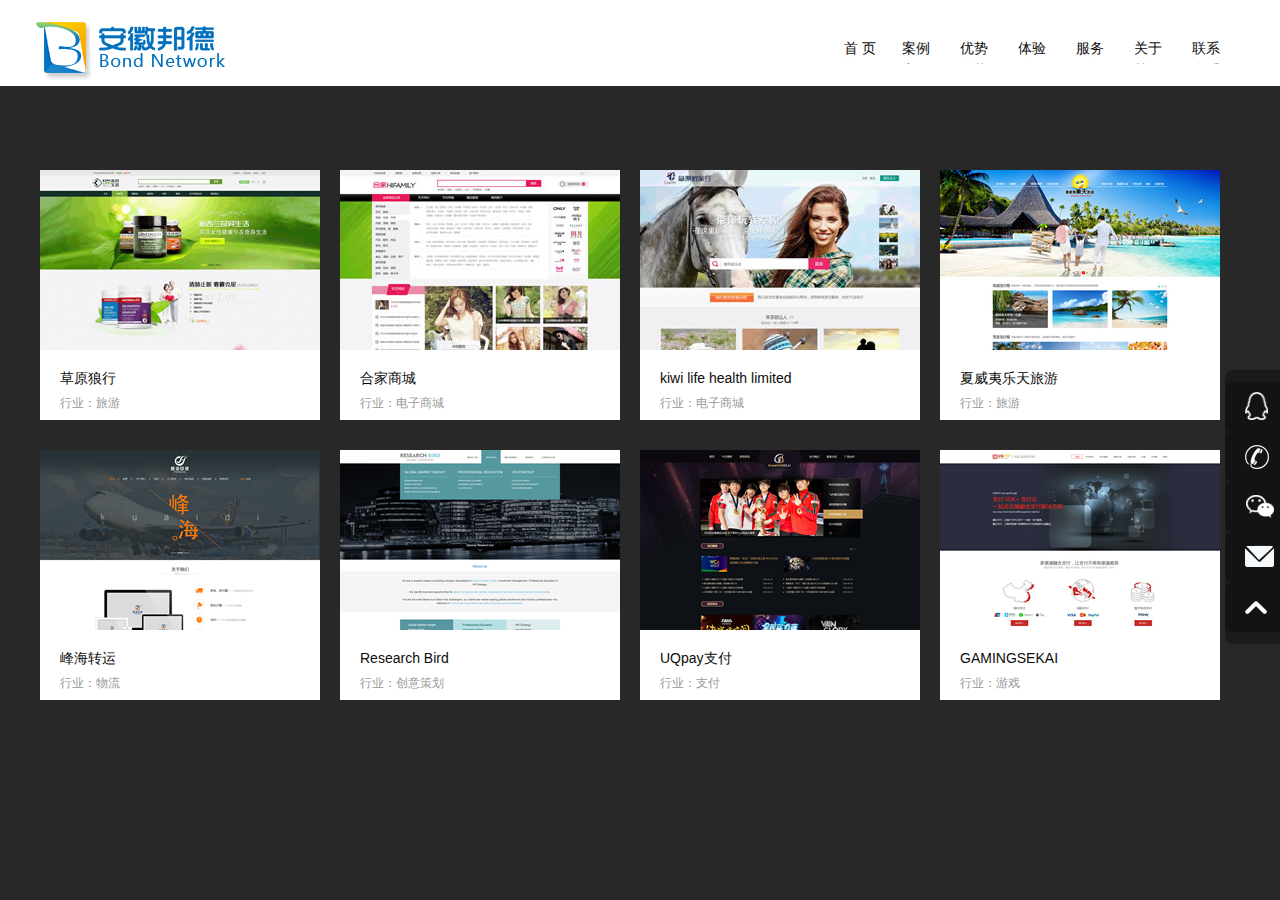
<file: case-page.html>
<!DOCTYPE html>
<html>

	<head>
		<meta charset="UTF-8">
		<title>案例页面</title>
		<link rel="stylesheet" type="text/css" href="css/case.css" />
		<link rel="stylesheet" type="text/css" href="css/reset.css" />
	</head>

	<body>
		<!--头部菜单-->
		<div class="case_header">
			<div class="case_container">
				<div class="case_logo fl">
					<a href="index.html"><img src="imgs/logo.png" /></a>
				</div>
				<div class="case_header_box fr">
					<div class="case_header_box1">
						<div class="case_header_w1">
							联系
						</div>
						<div class="case_header_w2">
							<a href="contact-page.html">联系</a>
						</div>
					</div>
				</div>
				<div class="case_header_box fr">
					<div class="case_header_box1">
						<div class="case_header_w1">
							关于
						</div>
						<div class="case_header_w2">
							<a href="relative-page.html">关于</a>
						</div>
					</div>
				</div>

				<div class="case_header_box fr">
					<div class="case_header_box1">
						<div class="case_header_w1">
							服务
						</div>
						<div class="case_header_w2">
							<a href="service-page.html">服务</a>
						</div>
					</div>
				</div>

				<div class="case_header_box fr">
					<div class="case_header_box1">
						<div class="case_header_w1">
							体验
						</div>
						<div class="case_header_w2">
							<a href="experience-page.html">体验</a>
						</div>
					</div>
				</div>

				<div class="case_header_box fr">
					<div class="case_header_box1">
						<div class="case_header_w1">
							优势
						</div>
						<div class="case_header_w2">
							<a href="superiority-page.html">优势</a>
						</div>
					</div>
				</div>

				<div class="case_header_box fr">
					<div class="case_header_box1">
						<div class="case_header_w1">
							案例
						</div>
						<div class="case_header_w2">
							<a href="case-page.html">案例</a>
						</div>
					</div>
				</div>

				<div class="case_header_box fr">
					<div class="case_header_box1">
						<div class="case_header_w1">
							首 页
						</div>
						<div class="case_header_w2">
							<a href="index.html">首 页</a>
						</div>
					</div>
				</div>

				<div class="clear">

				</div>
			</div>
		</div>
		
		<!--中间图片-->
		<div class="case_body">
			<div class="case_container">
				<div class="case_big_box">
					<div class="case_big_box1">
						<div class="case_one fl">
							<div class="case_one_img">
								<img src="case_img/case_pc1.jpg" />
							</div>
							<div class="case_one_logo">
								<img src="case_img/case_one_logo1.gif" />
							</div>
							<div class="case_one_wd">

							</div>
							<div class="case_one_word1">
								<a href="#">草原狼行</a>
							</div>
							<div class="case_one_word2">
								行业：旅游
							</div>
						</div>
						<div class="case_one fl">
							<div class="case_one_img">
								<img src="case_img/case_pc2.jpg" />
							</div>
							<div class="case_one_logo">
								<img src="case_img/case_one_logo2.gif" />
							</div>
							<div class="case_one_wd">

							</div>
							<div class="case_one_word1">
								<a href="#">合家商城</a>
							</div>
							<div class="case_one_word2">
								行业：电子商城
							</div>
						</div>
						<div class="case_one fl">
							<div class="case_one_img">
								<img src="case_img/case_pc3.jpg" />
							</div>
							<div class="case_one_logo">
								<img src="case_img/case_one_logo3.gif" />
							</div>
							<div class="case_one_wd">

							</div>
							<div class="case_one_word1">
								<a href="#">kiwi life health limited </a>
							</div>
							<div class="case_one_word2">
								行业：电子商城
							</div>
						</div>
						<div class="case_one fl">
							<div class="case_one_img">
								<img src="case_img/case_pc4.jpg" />
							</div>
							<div class="case_one_logo">
								<img src="case_img/case_one_logo4.gif" />
							</div>
							<div class="case_one_wd">

							</div>
							<div class="case_one_word1">
								<a href="#">夏威夷乐天旅游 </a>
							</div>
							<div class="case_one_word2">
								行业：旅游
							</div>
						</div>
						<div class="clear">

						</div>
					</div>
					<div class="case_big_box1">
						<div class="case_one fl">
							<div class="case_one_img">
								<img src="case_img/case_pc5.jpg" />
							</div>
							<div class="case_one_logo">
								<img src="case_img/case_one_logo5.gif" />
							</div>
							<div class="case_one_wd">

							</div>
							<div class="case_one_word1">
								<a href="#">峰海转运</a>
							</div>
							<div class="case_one_word2">
								行业：物流
							</div>
						</div>
						<div class="case_one fl">
							<div class="case_one_img">
								<img src="case_img/case_pc6.jpg" />
							</div>
							<div class="case_one_logo">
								<img src="case_img/case_one_logo6.gif" />
							</div>
							<div class="case_one_wd">

							</div>
							<div class="case_one_word1">
								<a href="#">Research Bird </a>
							</div>
							<div class="case_one_word2">
								行业：创意策划
							</div>
						</div>
						<div class="case_one fl">
							<div class="case_one_img">
								<img src="case_img/case_pc7.jpg" />
							</div>
							<div class="case_one_logo">
								<img src="case_img/case_one_logo7.gif" />
							</div>
							<div class="case_one_wd">

							</div>
							<div class="case_one_word1">
								<a href="#">UQpay支付 </a>
							</div>
							<div class="case_one_word2">
								行业：支付
							</div>
						</div>
						<div class="case_one fl">
							<div class="case_one_img">
								<img src="case_img/case_pc8.jpg" />
							</div>
							<div class="case_one_logo">
								<img src="case_img/case_one_logo8.gif" />
							</div>
							<div class="case_one_wd">

							</div>
							<div class="case_one_word1">
								<a href="#">GAMINGSEKAI </a>
							</div>
							<div class="case_one_word2">
								行业：游戏
							</div>
						</div>
						<div class="clear">

						</div>
					</div>

				</div>
			</div>
		</div>
		<!--右侧固定定位-->
		<div class="case_fixed">
			<ul>
				<li><a href="#"><img src="case_img/img58.png" /></a></li>
				<li><a href="#"><img src="case_img/img59.png" /></a></li>
				<li><a href="#"><img src="case_img/img611.png" /></a></li>
				<li><a href="#"><img src="case_img/email.png" /></a></li>
				<li><a href="#"><img src="case_img/img60.png" /></a></li>
			</ul>
		</div>

	</body>
	<script src="js/jquery-3.2.1.min.js" type="text/javascript" charset="utf-8"></script>
	<script type="text/javascript">
		$(document).ready(function() {
			$.each($(".case_header_box1"), function() {
				$(this).hover(function() {
					$(this).find(".case_header_w1").stop(true).animate({
						top: -22
					});
					$(this).find(".case_header_w2").stop(true).animate({
						top: 0
					});
				}, function() {
					$(this).find(".case_header_w1").stop(true).animate({
						top: 0
					});
					$(this).find(".case_header_w2").stop(true).animate({
						top: 22
					});
				});
			});

		})
	</script>
	<script type="text/javascript">
		$(document).ready(function() {
			$.each($(".case_one"), function() {
				$(this).hover(function() {
					$(this).find(".case_one_logo").stop(true).animate({
						top: 0
					}, 300);
					$(this).find(".case_one_wd").stop(true).animate({
						bottom: 0
					}, 300);

				}, function() {
					$(this).find(".case_one_logo").stop(true).animate({
						top: -180
					}, 300);
					$(this).find(".case_one_wd").stop(true).animate({
						bottom: -170
					}, 300);

				})

			});

		})
	</script>
	<!--右侧固定定位事件-->
	<script type="text/javascript">
		$(document).ready(function() {
			$.each($(".case_fixed li"), function() {
				$(this).hover(function() {
					$(this).stop(true).animate({
					marginLeft:-110
					}, 400);

				}, function() {
					$(this).stop(true).animate({
					marginLeft: 0
					}, 400);
				})
			});

		})
	</script>

</html>
</file>
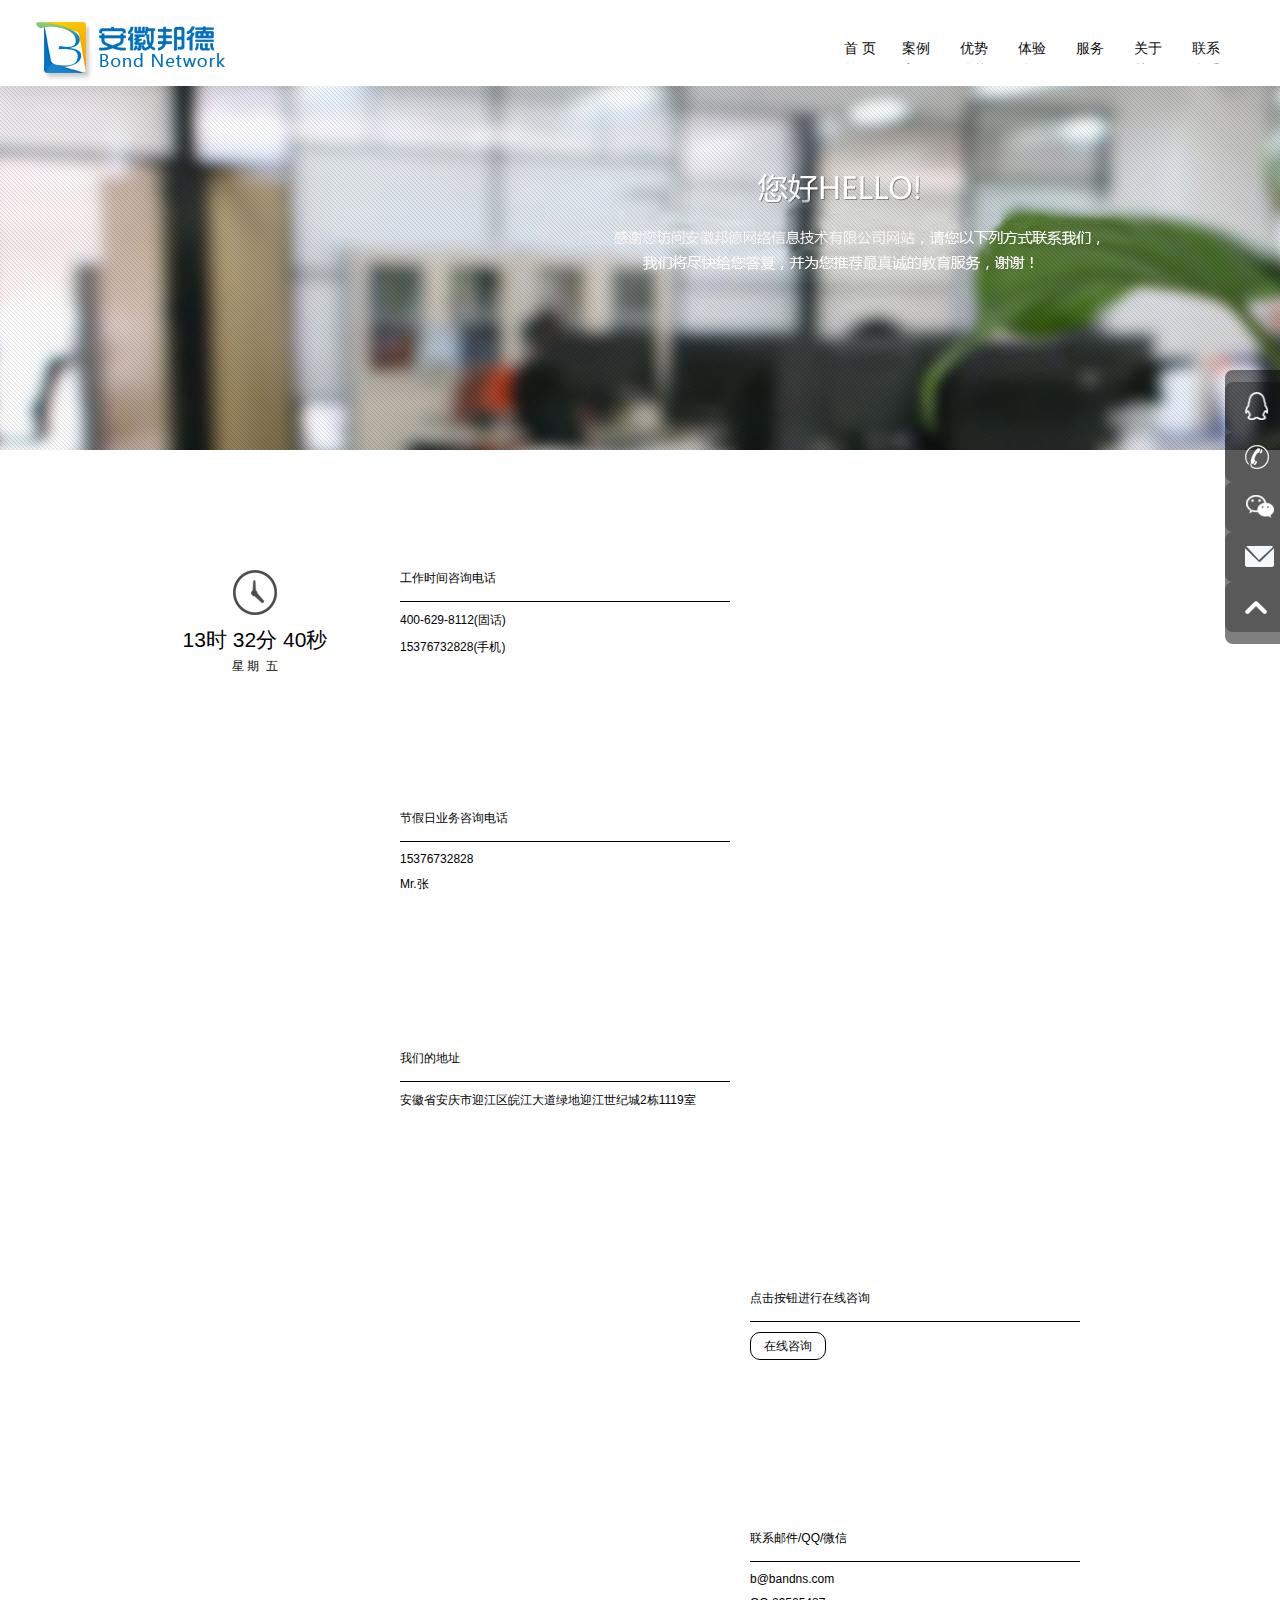
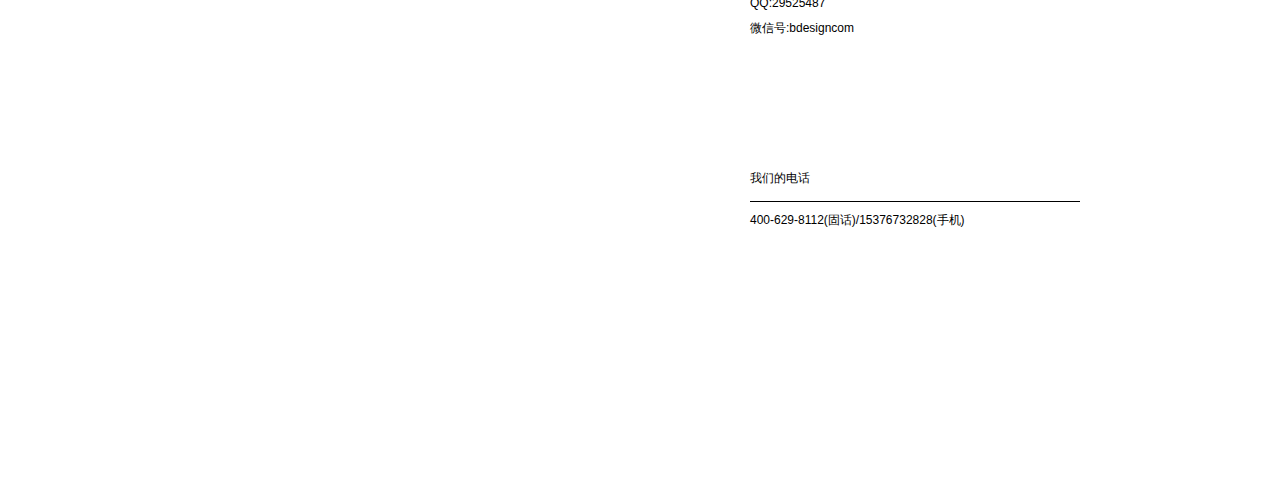
<file: contact-page.html>
<!DOCTYPE html>
<html>

	<head>
		<meta charset="UTF-8">
		<title>联系页面</title>
		<link rel="stylesheet" type="text/css" href="css/reset.css" />
		<link rel="stylesheet" type="text/css" href="css/contact.css" />
	</head>

	<body>
		<!--背景图-->
		<div class="contact_img">
			<img src="img/banner.jpg" />
		</div>
		<div class="case_container contact">
			<div class="contact_box">
				<div class="clearfix">
					<div class="contact_left fl">
						<div class="div_img">
							<img src="img/time.png" />
						</div>
						<div class="time">
							<span class="wrap">
						    <h2>
							    <span></span>
							<span></span>
							<span></span>
							</h2>
							<h4><span></span></h4>
							</span>
						</div>
					</div>
					<div class="contact_middle fl">
						<ul>
							<li class="middle">工作时间咨询电话</br>&nbsp;</li>
							<li class="middle_top">400-629-8112(固话)</li>
							<li class="middle_top">15376732828(手机)</li>

						</ul>
						<ul class="middle_two">
							<li class="middle">节假日业务咨询电话</br>&nbsp;</li>
							<li class="middle_top">15376732828</li>
							<li class="middle_top">Mr.张</li>

						</ul>
						<ul class="middle_two">
							<li class="middle">我们的地址</br>&nbsp;</li>
							<li class="middle_top">安徽省安庆市迎江区皖江大道绿地迎江世纪城2栋1119室</li>
						</ul>
					</div>
					<div class="contact_right fr">
						<ul>
							<li class="middle">点击按钮进行在线咨询</br>&nbsp;</li>
							<a href="#">
								<li class="contact_right_li">在线咨询</li>
							</a>
						</ul>
						<ul class="middle_two">
							<li class="middle">联系邮件/QQ/微信</br>&nbsp;</li>
							<li class="middle_top">b@bandns.com</li>
							<li class="middle_top">QQ:29525487</li>
							<li class="middle_top">微信号:bdesigncom</li>
						</ul>
						<ul class="middle_two">
							<li class="middle">我们的电话</br>&nbsp;</li>
							<li class="middle_top">400-629-8112(固话)/15376732828(手机)</li>

						</ul>
					</div>
				</div>
			</div>
		</div>

		<!--头部菜单-->
		<div class="case_header">
			<div class="case_container">
				<div class="case_logo fl">
					<a href="index.html"><img src="imgs/logo.png" /></a>
				</div>
				<div class="case_header_box fr">
					<div class="case_header_box1">
						<div class="case_header_w1">
							联系
						</div>
						<div class="case_header_w2">
							<a href="contact-page.html">联系</a>
						</div>
					</div>
				</div>
				<div class="case_header_box fr">
					<div class="case_header_box1">
						<div class="case_header_w1">
							关于
						</div>
						<div class="case_header_w2">
							<a href="relative-page.html">关于</a>
						</div>
					</div>
				</div>

				<div class="case_header_box fr">
					<div class="case_header_box1">
						<div class="case_header_w1">
							服务
						</div>
						<div class="case_header_w2">
							<a href="service-page.html">服务</a>
						</div>
					</div>
				</div>

				<div class="case_header_box fr">
					<div class="case_header_box1">
						<div class="case_header_w1">
							体验
						</div>
						<div class="case_header_w2">
							<a href="experience-page.html">体验</a>
						</div>
					</div>
				</div>

				<div class="case_header_box fr">
					<div class="case_header_box1">
						<div class="case_header_w1">
							优势
						</div>
						<div class="case_header_w2">
							<a href="superiority-page.html">优势</a>
						</div>
					</div>
				</div>

				<div class="case_header_box fr">
					<div class="case_header_box1">
						<div class="case_header_w1">
							案例
						</div>
						<div class="case_header_w2">
							<a href="case-page.html">案例</a>
						</div>
					</div>
				</div>

				<div class="case_header_box fr">
					<div class="case_header_box1">
						<div class="case_header_w1">
							首 页
						</div>
						<div class="case_header_w2">
							<a href="index.html">首 页</a>
						</div>
					</div>
				</div>

				<div class="clear">

				</div>
			</div>
		</div>
		<!--右侧固定定位-->
		<div class="case_fixed">
			<ul>
				<li>
					<a href="#"><img src="case_img/img58.png" /></a>
				</li>
				<li>
					<a href="#"><img src="case_img/img59.png" /></a>
				</li>
				<li>
					<a href="#"><img src="case_img/img611.png" /></a>
				</li>
				<li>
					<a href="#"><img src="case_img/email.png" /></a>
				</li>
				<li>
					<a href="#"><img src="case_img/img60.png" /></a>
				</li>
			</ul>
		</div>

	</body>

	<script src="js/jquery-3.2.1.min.js" type="text/javascript" charset="utf-8"></script>
	<script type="text/javascript">
		$(document).ready(function() {
			$.each($(".case_header_box1"), function() {
				$(this).hover(function() {
					$(this).find(".case_header_w1").stop(true).animate({
						top: -22
					});
					$(this).find(".case_header_w2").stop(true).animate({
						top: 0
					});
				}, function() {
					$(this).find(".case_header_w1").stop(true).animate({
						top: 0
					});
					$(this).find(".case_header_w2").stop(true).animate({
						top: 22
					});
				});
			});

		})
	</script>
	<!--右侧固定定位事件-->
	<script type="text/javascript">
		$(document).ready(function() {
			$.each($(".case_fixed li"), function() {
				$(this).hover(function() {
					$(this).stop(true).animate({
						marginLeft: -110
					}, 400);

				}, function() {
					$(this).stop(true).animate({
						marginLeft: 0
					}, 400);
				})
			});

		})
	</script>
	<!--时间-->
	<script type="text/javascript">
		var oHour = document.querySelectorAll(".contact_left h2 span")[0];
		var oMinute = document.querySelectorAll(".contact_left h2 span")[1];
		var oSecond = document.querySelectorAll(".contact_left h2 span")[2];
		var oDay = document.querySelectorAll(".contact_left .time span h4 span")[0];

		function time() {
			var now = new Date(); //毫秒
			var hour = now.getHours();
			var minute = now.getMinutes();
			var second = now.getSeconds();
			var day = now.getDay();
			var N = ["日", "一", "二", "三", "四", "五", "六"];
			oHour.innerHTML = hour + "时";
			oMinute.innerHTML = minute + "分";
			oSecond.innerHTML = second + "秒";

			function convertToChinese(num) {
				var str = num.toString();
				var len = num.toString().length;
				var C_Num = [];
				for(var i = 0; i < len; i++) {
					C_Num.push(N[str.charAt(i)]);
				}
				return C_Num.join('');
			}
			var chinese = convertToChinese(day);
			oDay.innerHTML = "星 期" + " &nbsp;" + chinese;
		}
		setInterval(time, 0);
	</script>
	
</html>
</file>
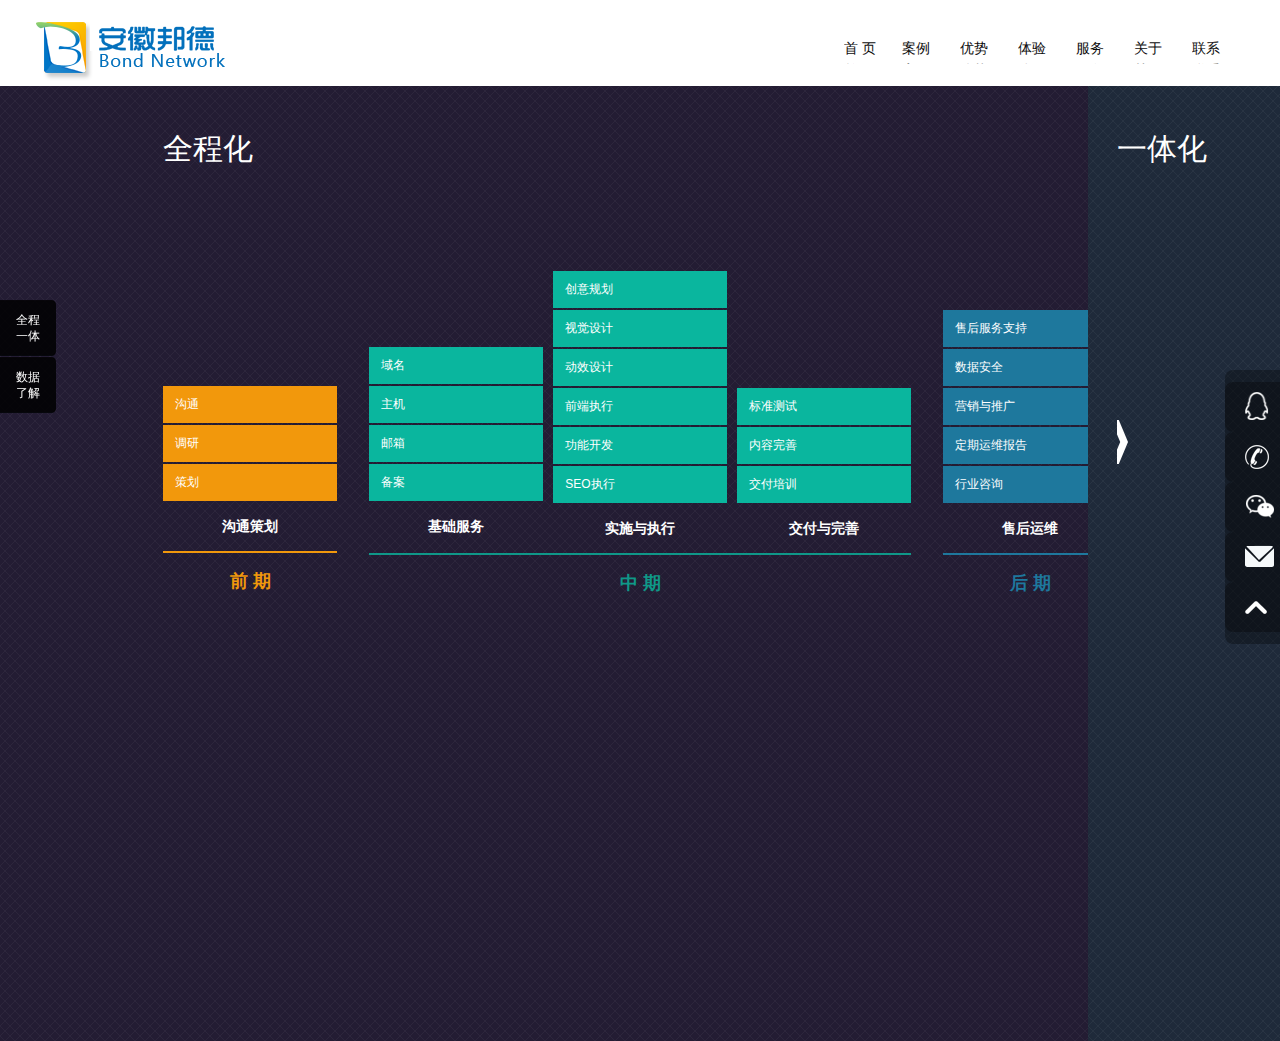
<file: experience-page.html>
<!DOCTYPE html>
<html>

	<head>
		<meta charset="UTF-8">
		<title>体验页面</title>
		<link rel="stylesheet" type="text/css" href="css/experience.css" />
		<link rel="stylesheet" type="text/css" href="css/reset.css" />

	</head>

	<body>
		<!--头部菜单-->
		<div class="case_header">
			<div class="case_container">
				<div class="case_logo fl">
					<a href="index.html"><img src="imgs/logo.png" /></a>
				</div>
				<div class="case_header_box fr">
					<div class="case_header_box1">
						<div class="case_header_w1">
							联系
						</div>
						<div class="case_header_w2">
							<a href="contact-page.html">联系</a>
						</div>
					</div>
				</div>
				<div class="case_header_box fr">
					<div class="case_header_box1">
						<div class="case_header_w1">
							关于
						</div>
						<div class="case_header_w2">
							<a href="relative-page.html">关于</a>
						</div>
					</div>
				</div>

				<div class="case_header_box fr">
					<div class="case_header_box1">
						<div class="case_header_w1">
							服务
						</div>
						<div class="case_header_w2">
							<a href="service-page.html">服务</a>
						</div>
					</div>
				</div>

				<div class="case_header_box fr">
					<div class="case_header_box1">
						<div class="case_header_w1">
							体验
						</div>
						<div class="case_header_w2">
							<a href="experience-page.html">体验</a>
						</div>
					</div>
				</div>

				<div class="case_header_box fr">
					<div class="case_header_box1">
						<div class="case_header_w1">
							优势
						</div>
						<div class="case_header_w2">
							<a href="superiority-page.html">优势</a>
						</div>
					</div>
				</div>

				<div class="case_header_box fr">
					<div class="case_header_box1">
						<div class="case_header_w1">
							案例
						</div>
						<div class="case_header_w2">
							<a href="case-page.html">案例</a>
						</div>
					</div>
				</div>

				<div class="case_header_box fr">
					<div class="case_header_box1">
						<div class="case_header_w1">
							首 页
						</div>
						<div class="case_header_w2">
							<a href="index.html">首 页</a>
						</div>
					</div>
				</div>

				<div class="clear">

				</div>
			</div>
		</div>
		<!--右侧固定定位-->
		<div class="case_fixed">
			<ul>
				<li>
					<a href="#"><img src="case_img/img58.png" /></a>
				</li>
				<li>
					<a href="#"><img src="case_img/img59.png" /></a>
				</li>
				<li>
					<a href="#"><img src="case_img/img611.png" /></a>
				</li>
				<li>
					<a href="#"><img src="case_img/email.png" /></a>
				</li>
				<li>
					<a href="#"><img src="case_img/img60.png" /></a>
				</li>
			</ul>
		</div>
		<!--全程化-->
		<div class="experience_quancheng fl">
			<div class="huadong">
				<img src="experience_img/huadong.png" />
			</div>
			<div class="hua">
				<h2>全程化</h2>
				<div class="jiantou_left">
					<a href=""><img src="experience_img/left.png" /></a>
				</div>
				<div class="flip">
					<!--前期开始-->
					<div class="before fl">
						<div class="image_container">
							<a href="#">
								<div class="pic1 trans2">
									沟通
								</div>
								<div class="pic2">
									<img src="experience_img/q1.jpg" />
								</div>
							</a>
						</div>
						<div class="image_container">
							<a href="#">
								<div class="pic1 trans2">
									调研
								</div>
								<div class="pic2">
									<img src="experience_img/q1.jpg" />
								</div>
							</a>
						</div>
						<div class="image_container">
							<a href="#">
								<div class="pic1 trans2">
									策划
								</div>
								<div class="pic2">
									<img src="experience_img/q1.jpg" />
								</div>
							</a>
						</div>
						<div class="word">
							沟通策划
						</div>
						<div class="name">
							前 期
						</div>
					</div>
					<!--中期开始-->
					<div class="Mid fl">
						<div class="mid1 fl">
							<div class="image_container">
								<a href="#">
									<div class="pic1 trans2">
										域名
									</div>
									<div class="pic2">
										<img src="experience_img/q2.jpg" />
									</div>
								</a>
							</div>
							<div class="image_container">
								<a href="#">
									<div class="pic1 trans2">
										主机
									</div>
									<div class="pic2">
										<img src="experience_img/q2.jpg" />
									</div>
								</a>
							</div>
							<div class="image_container">
								<a href="#">
									<div class="pic1 trans2">
										邮箱
									</div>
									<div class="pic2">
										<img src="experience_img/q2.jpg" />
									</div>
								</a>
							</div>
							<div class="image_container">
								<a href="#">
									<div class="pic1 trans2">
										备案
									</div>
									<div class="pic2">
										<img src="experience_img/q2.jpg" />
									</div>
								</a>
							</div>
							<div class="word">
								基础服务
							</div>
						</div>
						<div class="mid2 fl">
							<div class="image_container">
								<a href="#">
									<div class="pic1 trans2">
										创意规划
									</div>
									<div class="pic2">
										<img src="experience_img/q3.jpg" />
									</div>
								</a>
							</div>
							<div class="image_container">
								<a href="#">
									<div class="pic1 trans2">
										视觉设计
									</div>
									<div class="pic2">
										<img src="experience_img/q3.jpg" />
									</div>
								</a>
							</div>
							<div class="image_container">
								<a href="#">
									<div class="pic1 trans2">
										动效设计
									</div>
									<div class="pic2">
										<img src="experience_img/q3.jpg" />
									</div>
								</a>
							</div>
							<div class="image_container">
								<a href="#">
									<div class="pic1 trans2">
										前端执行
									</div>
									<div class="pic2">
										<img src="experience_img/q3.jpg" />
									</div>
								</a>
							</div>
							<div class="image_container">
								<a href="#">
									<div class="pic1 trans2">
										功能开发
									</div>
									<div class="pic2">
										<img src="experience_img/q3.jpg" />
									</div>
								</a>
							</div>
							<div class="image_container">
								<a href="#">
									<div class="pic1 trans2">
										SEO执行
									</div>
									<div class="pic2">
										<img src="experience_img/q3.jpg" />
									</div>
								</a>
							</div>
							<div class="word">
								实施与执行
							</div>
						</div>
						<div class="mid3 fl">
							<div class="image_container">
								<a href="#">
									<div class="pic1 trans2">
										标准测试
									</div>
									<div class="pic2">
										<img src="experience_img/q4.jpg" />
									</div>
								</a>
							</div>
							<div class="image_container">
								<a href="#">
									<div class="pic1 trans2">
										内容完善
									</div>
									<div class="pic2">
										<img src="experience_img/q4.jpg" />
									</div>
								</a>
							</div>
							<div class="image_container">
								<a href="#">
									<div class="pic1 trans2">
										交付培训
									</div>
									<div class="pic2">
										<img src="experience_img/q4.jpg" />
									</div>
								</a>
							</div>
							<div class="word">
								交付与完善
							</div>
						</div>
						<div class="clear">

						</div>
						<div class="name">
							中 期
						</div>
					</div>
					<!--后期开始-->
					<div class="after fl">
						<div class="image_container">
							<a href="#">
								<div class="pic1 trans2">
									售后服务支持
								</div>
								<div class="pic2">
									<img src="experience_img/q5.jpg" />
								</div>
							</a>
						</div>
						<div class="image_container">
							<a href="#">
								<div class="pic1 trans2">
									数据安全
								</div>
								<div class="pic2">
									<img src="experience_img/q5.jpg" />
								</div>
							</a>
						</div>
						<div class="image_container">
							<a href="#">
								<div class="pic1 trans2">
									营销与推广
								</div>
								<div class="pic2">
									<img src="experience_img/q5.jpg" />
								</div>
							</a>
						</div>
						<div class="image_container">
							<a href="#">
								<div class="pic1 trans2">
									定期运维报告
								</div>
								<div class="pic2">
									<img src="experience_img/q5.jpg" />
								</div>
							</a>
						</div>
						<div class="image_container">
							<a href="#">
								<div class="pic1 trans2">
									行业咨询
								</div>
								<div class="pic2">
									<img src="experience_img/q5.jpg" />
								</div>
							</a>
						</div>
						<div class="word">
							售后运维
						</div>
						<div class="name">
							后 期
						</div>
					</div>
					<div class="clear">

					</div>
				</div>
			</div>
		</div>
		<!--一体化-->
		<div class="experience_yiti fr">
			<div class="huadong">
				<img src="experience_img/huadong.png" />
			</div>
			<div class="hua">
				<h2>一体化</h2>
				<div class="jiantou_right">
					<a href="#"><img src="experience_img/right.png" /></a>
				</div>
				<div class="yitimain">
					<div class="pointer1">
						<a href="#"><img src="experience_img/yi1.png" /></a>
						<p>解决方案</p>
					</div>
					<div class="pointer2">
						<a href="#"><img src="experience_img/yi2.png" /></a>
						<p>开发实施</p>
					</div>
					<div class="pointer3">
						<a href="#"><img src="experience_img/yi3.png" /></a>
						<p>运营维护</p>
					</div>
					<div class="pointer4">
						<a href="#"><img src="experience_img/yi5.png" /></a>
						<p>营销推广</p>
					</div>
					<div class="pointer5">
						<a href="#"><img src="experience_img/yi6.png" /></a>
						<p>咨询服务</p>
					</div>
				</div>
			</div>
		</div>

		<div class="clear">

		</div>

		<!--左侧菜单-->
		<div class="left_case_list">
			<ul>
				<li>
					<a href="#">全程<br>一体</a>
					<div class="pull_down">
						<a href="#">全程化、一体化</a>
					</div>
				</li>
				<li>
					<a href="#">数据<br>了解</a>
					<div class="pull_down">
						<a href="#">需要了解的数据</a>
					</div>
				</li>
			</ul>
		</div>
	</body>
	<script src="js/jquery-3.2.1.min.js" type="text/javascript" charset="utf-8"></script>
	<!--顶部菜单-->
	<script type="text/javascript">
		$(document).ready(function() {
			$.each($(".case_header_box1"), function() {
				$(this).hover(function() {
					$(this).find(".case_header_w1").stop(true).animate({
						top: -22
					});
					$(this).find(".case_header_w2").stop(true).animate({
						top: 0
					});
				}, function() {
					$(this).find(".case_header_w1").stop(true).animate({
						top: 0
					});
					$(this).find(".case_header_w2").stop(true).animate({
						top: 22
					});
				});
			});

		})
	</script>
	<!--右侧固定定位事件-->
	<script type="text/javascript">
		$(document).ready(function() {
			$.each($(".case_fixed li"), function() {
				$(this).hover(function() {
					$(this).stop(true).animate({
						marginLeft: -110
					}, 400);

				}, function() {
					$(this).stop(true).animate({
						marginLeft: 0
					}, 400);
				})
			});

		})
	</script>
	<!--右边的滑动-->
	<script type="text/javascript">
		$(document).ready(function() {
			$(".experience_yiti").find(".huadong").click(function() {

				$(".experience_yiti").stop(true).animate({
					width: "85%"
				}, function() {
					$(".pointer1").stop(true).animate({
						left: "0%"
					}, function() {
						$(".pointer2").stop(true).animate({
							left: "12%"
						}, function() {
							$(".pointer3").stop(true).animate({
								left: "28%"
							}, function() {
								$(".pointer4").stop(true).animate({
									left: "44%"
								}, function() {
									$(".pointer5").stop(true).animate({
										left: "60%"
									}, function() {
										$(".pointer1").hover(function() {
											$(this).stop(true).animate({
												top: -20
											})
										}, function() {
											$(this).stop(true).animate({
												top: 0
											})
										});
										$(".pointer2").hover(function() {
											$(this).stop(true).animate({
												top: -20
											})
										}, function() {
											$(this).stop(true).animate({
												top: 0
											})
										});
										$(".pointer3").hover(function() {
											$(this).stop(true).animate({
												top: -20
											})
										}, function() {
											$(this).stop(true).animate({
												top: 0
											})
										});
										$(".pointer4").hover(function() {
											$(this).stop(true).animate({
												top: -20
											})
										}, function() {
											$(this).stop(true).animate({
												top: 0
											})
										});
										$(".pointer5").hover(function() {
											$(this).stop(true).animate({
												top: -20
											})
										}, function() {
											$(this).stop(true).animate({
												top: 0
											})
										});
									})
								})
							})
						})
					})
				});
				$(".experience_quancheng").stop(true).animate({
					width: "15%"
				});
				$(".jiantou_right").stop(true).animate({
					opacity: 0
				});
				$(".flip").stop(true).animate({
					opacity: 0
				});
				$(".jiantou_left").stop(true).animate({
					opacity: 1,
				});

			})
			$(".experience_quancheng").find(".huadong").click(function() {
				$(".experience_quancheng").stop(true).animate({
					width: "85%"
				});
				$(".pointer5").stop(true).animate({
					left: "85%"
				});
				$(".pointer4").stop(true).animate({
					left: "85%"
				});
				$(".pointer3").stop(true).animate({
					left: "85%"
				});
				$(".pointer2").stop(true).animate({
					left: "85%"
				});
				$(".pointer1").stop(true).animate({
					left: "85%"
				});
				$(".experience_yiti").stop(true).animate({
					width: "15%"
				});
				$(".jiantou_right").stop(true).animate({
					opacity: 1
				});
				$(".flip").stop(true).animate({
					opacity: 1
				});
				$(".jiantou_left").stop(true).animate({
					opacity: 0,
				});
			})

		})
	</script>
	<!--左侧菜单-->
	<script type="text/javascript">
		$(document).ready(function() {
			$.each($(".left_case_list").find("li"), function() {
				$(this).hover(function() {
					$(this).find(".pull_down").stop(true).animate({
						left: 0
					},100);
				}, function() {
					$(this).find(".pull_down").stop(true).animate({
						left: "-150px"
					},100);
				});
			});

		})
	</script>
	<!--图片上浮(放到了分步动画最后)-->
	<!--<script type="text/javascript">
		$(document).ready(function() {
			$(".pointer1").hover(function() {
				$(this).stop(true).animate({
					top: -20
				})
			}, function() {
				$(this).stop(true).animate({
					top: 0
				})
			});
			$(".pointer2").hover(function() {
				$(this).stop(true).animate({
					top: -20
				})
			}, function() {
				$(this).stop(true).animate({
					top: 0
				})
			});
			$(".pointer3").hover(function() {
				$(this).stop(true).animate({
					top: -20
				})
			}, function() {
				$(this).stop(true).animate({
					top: 0
				})
			});
			$(".pointer4").hover(function() {
				$(this).stop(true).animate({
					top: -20
				})
			}, function() {
				$(this).stop(true).animate({
					top: 0
				})
			});
			$(".pointer5").hover(function() {
				$(this).stop(true).animate({
					top: -20
				})
			}, function() {
				$(this).stop(true).animate({
					top: 0
				})
			});

		})
	</script>-->

</html>
</file>
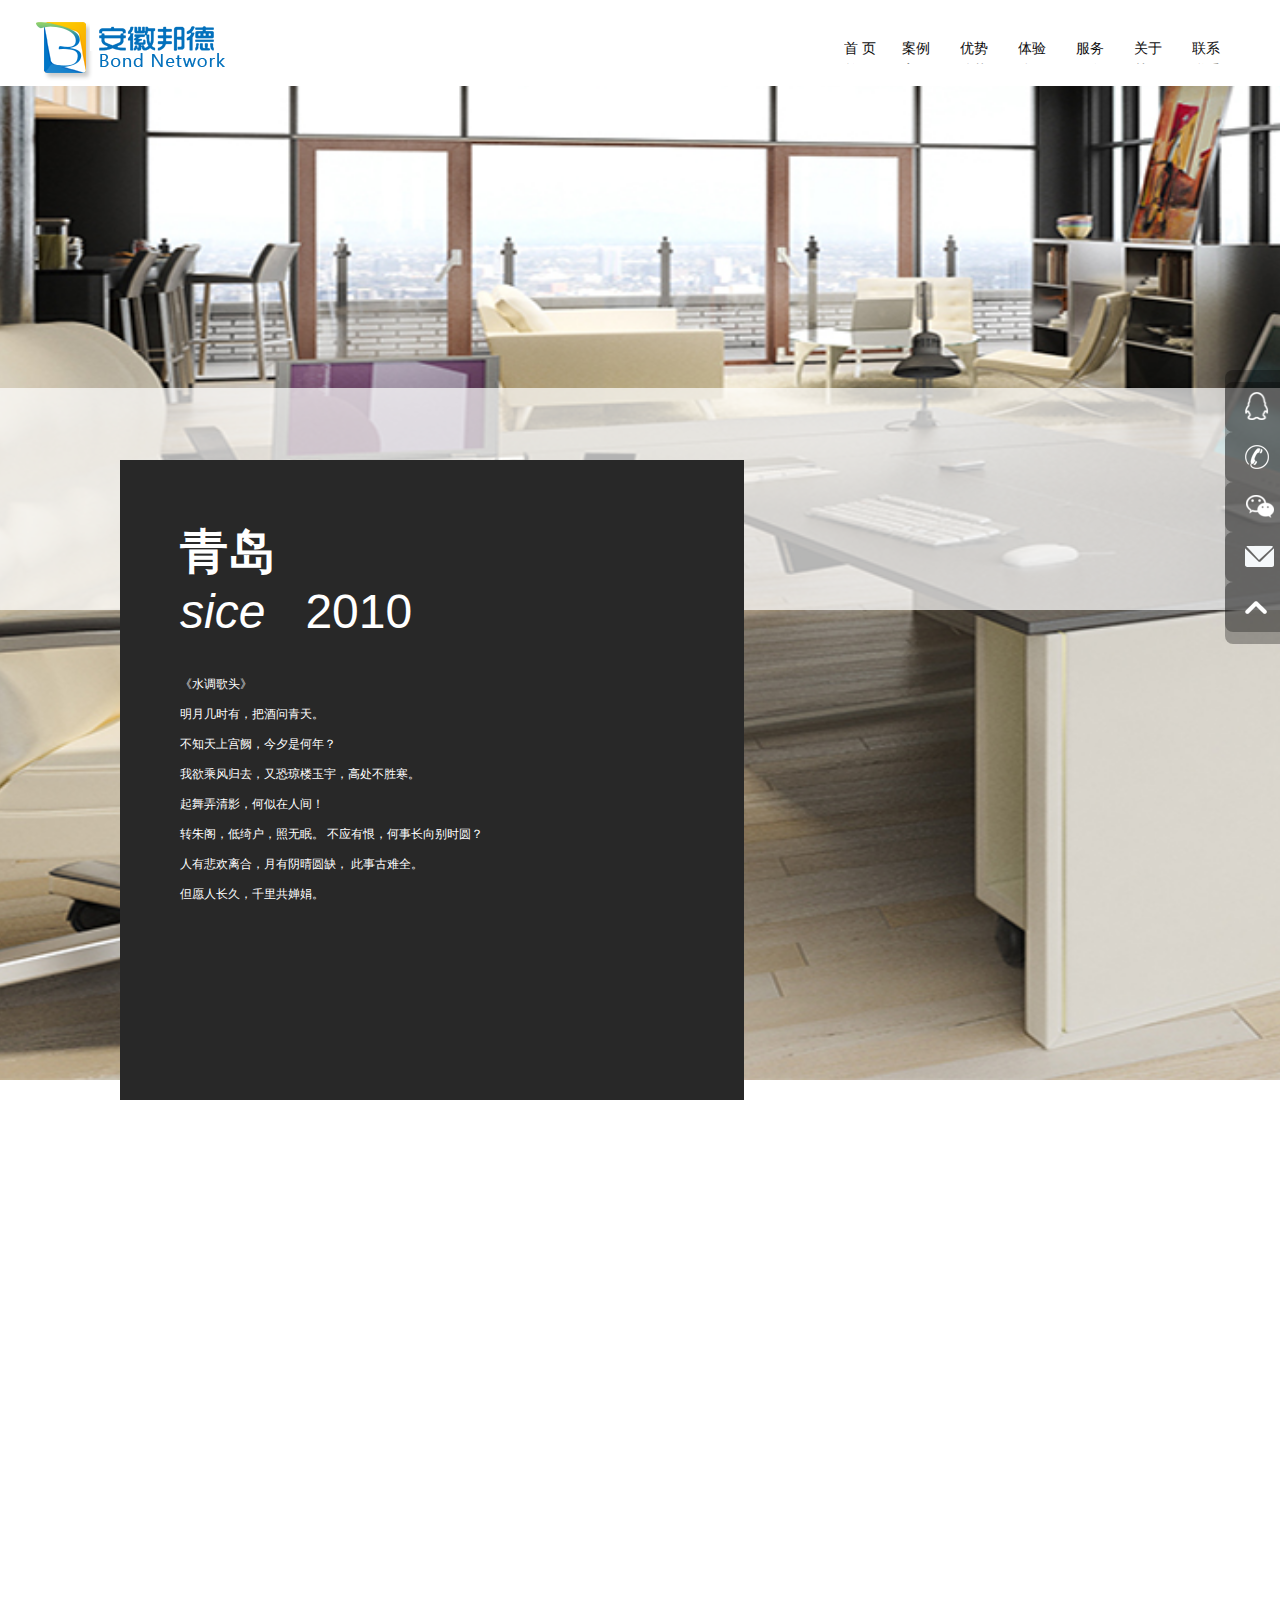
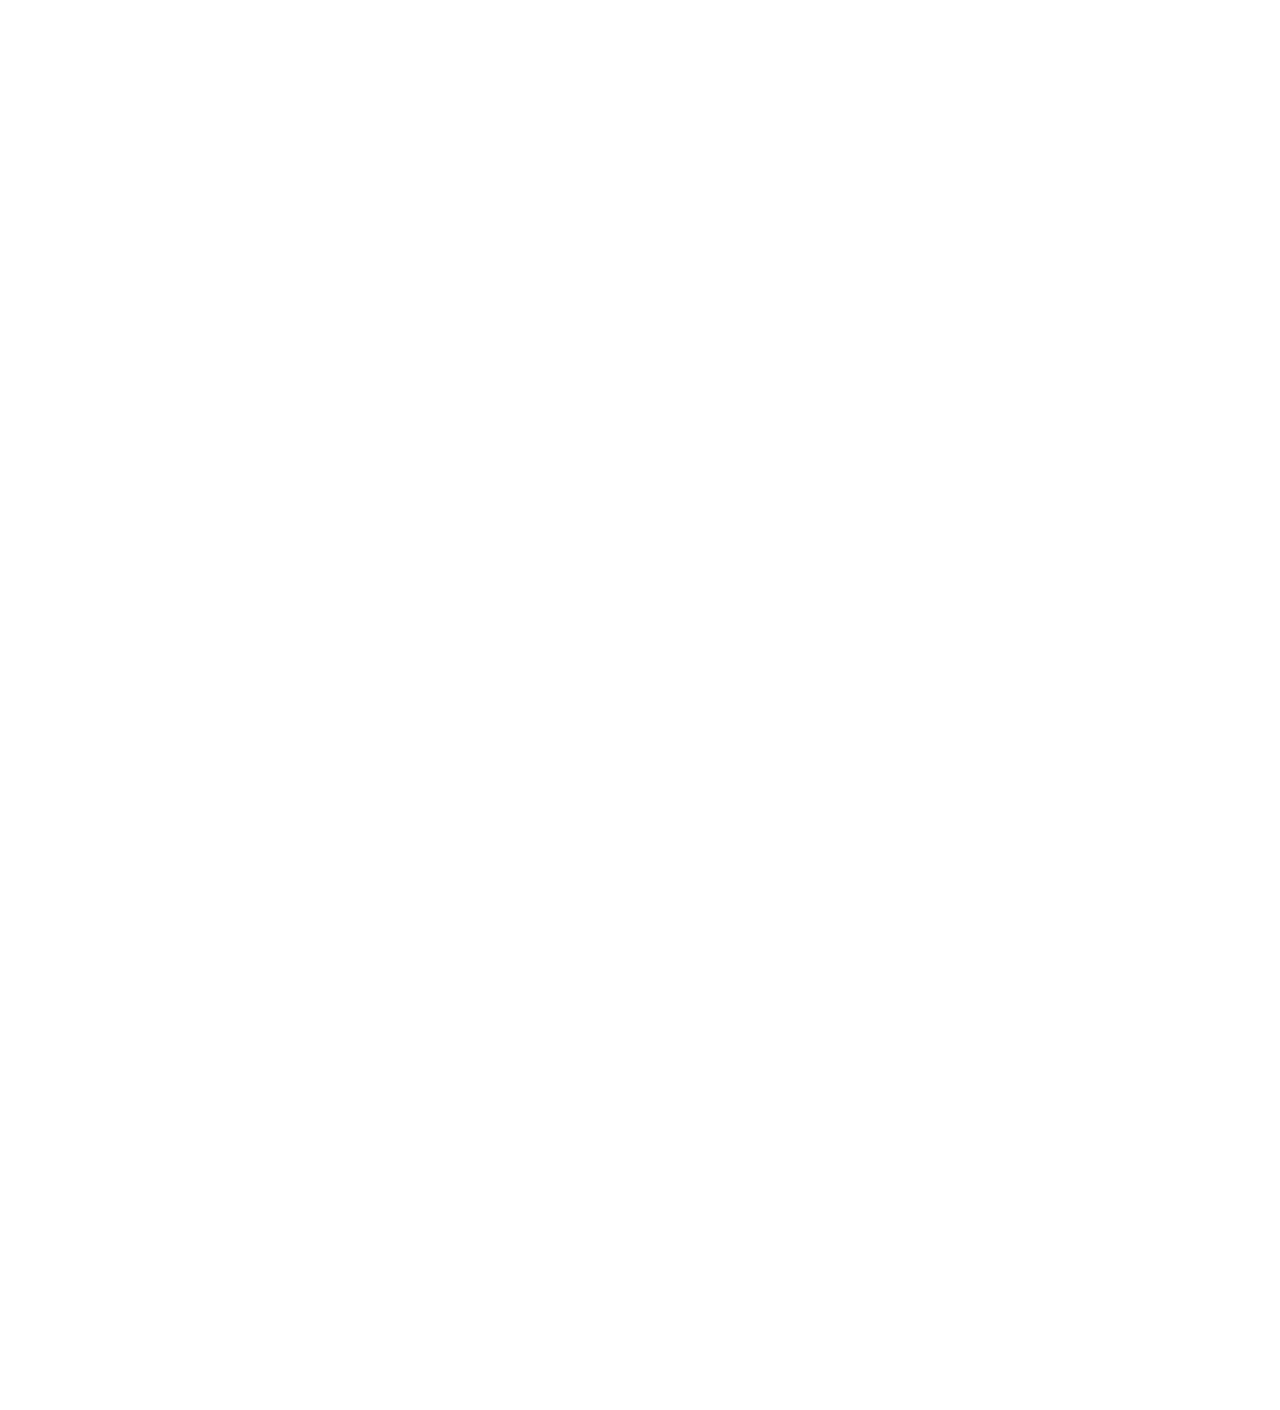
<file: relative-page.html>
<!DOCTYPE html>
<html>

	<head>
		<meta charset="UTF-8">
		<title>关于页面</title>
		<link rel="stylesheet" type="text/css" href="css/relative.css" />
		<link rel="stylesheet" type="text/css" href="css/reset.css" />
		<link rel="stylesheet" type="text/css" href="css/style.css" />
	</head>

	<body>
		<!--头部菜单-->
		<div class="case_header">
			<div class="case_container">
				<div class="case_logo fl">
					<a href="index.html"><img src="imgs/logo.png" /></a>
				</div>
				<div class="case_header_box fr">
					<div class="case_header_box1">
						<div class="case_header_w1">
							联系
						</div>
						<div class="case_header_w2">
							<a href="contact-page.html">联系</a>
						</div>
					</div>
				</div>
				<div class="case_header_box fr">
					<div class="case_header_box1">
						<div class="case_header_w1">
							关于
						</div>
						<div class="case_header_w2">
							<a href="relative-page.html">关于</a>
						</div>
					</div>
				</div>

				<div class="case_header_box fr">
					<div class="case_header_box1">
						<div class="case_header_w1">
							服务
						</div>
						<div class="case_header_w2">
							<a href="service-page.html">服务</a>
						</div>
					</div>
				</div>

				<div class="case_header_box fr">
					<div class="case_header_box1">
						<div class="case_header_w1">
							体验
						</div>
						<div class="case_header_w2">
							<a href="experience-page.html">体验</a>
						</div>
					</div>
				</div>

				<div class="case_header_box fr">
					<div class="case_header_box1">
						<div class="case_header_w1">
							优势
						</div>
						<div class="case_header_w2">
							<a href="superiority-page.html">优势</a>
						</div>
					</div>
				</div>

				<div class="case_header_box fr">
					<div class="case_header_box1">
						<div class="case_header_w1">
							案例
						</div>
						<div class="case_header_w2">
							<a href="case-page.html">案例</a>
						</div>
					</div>
				</div>

				<div class="case_header_box fr">
					<div class="case_header_box1">
						<div class="case_header_w1">
							首 页
						</div>
						<div class="case_header_w2">
							<a href="index.html">首 页</a>
						</div>
					</div>
				</div>

				<div class="clear">

				</div>
			</div>
		</div>

		<!--右侧固定定位-->
		<div class="case_fixed">
			<ul>
				<li>
					<a href="#"><img src="case_img/img58.png" /></a>
				</li>
				<li>
					<a href="#"><img src="case_img/img59.png" /></a>
				</li>
				<li>
					<a href="#"><img src="case_img/img611.png" /></a>
				</li>
				<li>
					<a href="#"><img src="case_img/email.png" /></a>
				</li>
				<li>
					<a href="#"><img src="case_img/img60.png" /></a>
				</li>
			</ul>
		</div>

		<!--弹出的顶部菜单-->
		<div class="case_header2">
			<div class="case_container">
				<div class="case_logo fl">
					<a href="index.html"><img src="imgs/logo.png" /></a>
				</div>
				<!--<div class="gh_box">
					<div class="gh">
						<a href="javascript:void(0);"></a>
					</div>
				</div>
				<div class="zh fr">
					<img src="relative_img/cha.png" />
				</div>
				<div class="clear">

				</div>-->
			</div>
		</div>
		<!--黑色弹框的导航栏-->
		<!--<div id="nav" class="hide">
			<div class="nav_main">
				<h1>Menu</h1>
				<ul>
					<li class="homes">
						<h2><a href="index.html">首 页<em>Home</em></a></h2>
					</li>
					<li class="cases">
						<h2><a href="case-page.html">案 例<em>cases</em></a></h2>
					</li>
					<li class="Advantages">
						<h2><a href="superiority-page.html">优势<em>Advantage</em></a></h2>
					</li>
					<li class="Experiences">
						<h2><a href="experience-page.html">体验<em>Experience</em></a></h2>
					</li>
					<li class="services">
						<h2><a href="service-page.html">服 务<em>Service</em></a></h2>
					</li>
					<li class="abouts">
						<h2><a href="#">关 于<em>About</em></a></h2>
					</li>
					<li class="Contacts">
						<h2><a href="#">联系<em>Contact</em></a></h2>
					</li>
				</ul>
				<div class="clear"></div>
			</div>
		</div>-->
		<!--黑色弹框的导航栏结束-->
		<!--背景图-->
		<div class="relative_bg_img">
		</div>
		<!--内容-->
		<div class="div_center">
			<div class="div_center_main">

			</div>
		</div>
		<div class="image_center">
			<div class="img_center">
				<div class="info">
					<dl>
						<dd>
							<div>
								<h2>
									<strong>青岛</strong><br>
									<em>sice</em>
									&nbsp;
									<font>2010</font>
									
									<p>《水调歌头》<br/>明月几时有，把酒问青天。<br/> 不知天上宫阙，今夕是何年？
									<br/> 我欲乘风归去，又恐琼楼玉宇，高处不胜寒。
								
								<br/>起舞弄清影，何似在人间！ <br/>转朱阁，低绮户，照无眠。 不应有恨，何事长向别时圆？ <br/>人有悲欢离合，月有阴晴圆缺， 此事古难全。 <br/>但愿人长久，千里共婵娟。
								</p>
									
									
									
								</h2>
							</div>
						</dd>
						<dt>
							<img src="relative_img/info.jpg"/>
						</dt>
					</dl>
				</div>
				<div class="exdiv">
					<dl>
						<dt>
							<img src="relative_img/exdiv.jpg"/>
						</dt>
						<dd>
							<div>
								<h2>Exploration</h2>
								<p>《水龙吟 登建康赏心亭》<br/>楚天千里清秋，水随天去秋无际。<br/> 遥岑远目，献愁供恨，玉簪螺髻。
									<br/> 落日楼头，断鸿声里，江南游子。
									<br/>把吴钩看了，栏干拍遍， 无人会，登临意。<br/> 休说鲈鱼堪脍， 尽西风，季鹰归未？ <br/>求田问舍，怕应羞见，刘郎才气。<br/> 可惜流年，忧愁风雨，树犹如此！ <br/>倩何人唤取红巾翠袖， 揾英雄泪！
								</p>
							</div>
						</dd>
					</dl>
				</div>
				<div class="hzdiv">
					<dl>
						<dt>
							<div>
								<p>《声声慢 寻寻觅觅》<br/>寻寻觅觅，冷冷清清，凄凄惨惨戚戚。<br/> 乍暖还寒时候，最难将息。
									<br/> 三杯两盏淡酒，怎敌他、晚来风急？
								<br/>雁过也，正伤心，却是旧时相识。<br/>满地黄花堆积，憔悴损，如今有谁堪摘？<br/>守着窗儿，独自怎生得黑？<br/>梧桐更兼细雨，到黄昏、点点滴滴。<br/>这次第，怎一个愁字了得！
								</p>
							</div>
						</dt>
						<dd>
							<img src="relative_img/hzimg.jpg" />
						</dd>
					</dl>
				</div>
			</div>
		</div>

	</body>
	<script src="js/jquery-3.2.1.min.js" type="text/javascript" charset="utf-8"></script>
	<script type="text/javascript">
		$(document).ready(function() {
//			添加class类,以让背景过渡变大
			$(".relative_bg_img").addClass("animate");
			
			$.each($(".case_header_box1"), function() {
				$(this).hover(function() {
					$(this).find(".case_header_w1").stop(true).animate({
						top: -22
					});
					$(this).find(".case_header_w2").stop(true).animate({
						top: 0
					});
				}, function() {
					$(this).find(".case_header_w1").stop(true).animate({
						top: 0
					});
					$(this).find(".case_header_w2").stop(true).animate({
						top: 22
					});
				});
			});

		})
	</script>
	<!--右侧固定定位事件-->
	<script type="text/javascript">
		$(document).ready(function() {
			$.each($(".case_fixed li"), function() {
				$(this).hover(function() {
					$(this).stop(true).animate({
						marginLeft: -110
					}, 400);

				}, function() {
					$(this).stop(true).animate({
						marginLeft: 0
					}, 400);
				})
			});

		})
	</script>
	<!--下滑时黑色菜单弹出-->
	<script type="text/javascript">
		$(document).ready(function() {
			$(window).scroll(function() {
				var top = $(window).scrollTop();
				if(top > 86) {
					$(".case_header").css("display", "none");
					$(".case_header2").stop(true).animate({
						top: 0
					}, 300);
					$(".info").find("dt").stop(true).animate({
						opacity: 1
					}, 600);
				} else {
					$(".case_header2").stop(true).animate({
						top: -86
					}, 300, function() {
						$(".case_header").css("display", "block");
					});
					$(".info").find("dt").stop(true).animate({
						opacity: 0
					}, 600);

				}
			})

		})
	</script>
	<!--登山图片的弹出-->
	<script type="text/javascript">
		$(document).ready(function() {
			$(window).scroll(function() {
				var r_top = $(window).scrollTop();

				if(r_top > 940) {
					$(".exdiv").find("dt").stop(true).animate({
						left: 0
					}, 500);
					$(".exdiv").find("dd").stop(true).animate({
						right: 0
					}, 500);
				} else {
					$(".exdiv").find("dt").stop(true).animate({
						left: "-120%"
					}, 500);
					$(".exdiv").find("dd").stop(true).animate({
						right: "-120%"
					}, 500);
				}
			})
		})
	</script>
	<script type="text/javascript">
		$(document).ready(function() {
			$(window).scroll(function() {
				var h_top = $(window).scrollTop();

				if(h_top > 1540) {
					$(".hzdiv").find("dt").stop(true).animate({
						left: 0
					}, 500);
					$(".hzdiv").find("dd").stop(true).animate({
						right: 0
					}, 500);
				} else {
					$(".hzdiv").find("dt").stop(true).animate({
						left: "-120%"
					}, 500);
					$(".hzdiv").find("dd").stop(true).animate({
						right: "-120%"
					}, 500);
				}
			})
		})
	</script>
	<!--三条白线变差号-->
	<!--<script type="text/javascript">
		$(document).ready(function() {
			$(".gh").click(function() {
				$(".gh_box").css("display", "none");
				$(".zh").css("display","block");
			})
		})
	</script>-->

</html>
</file>
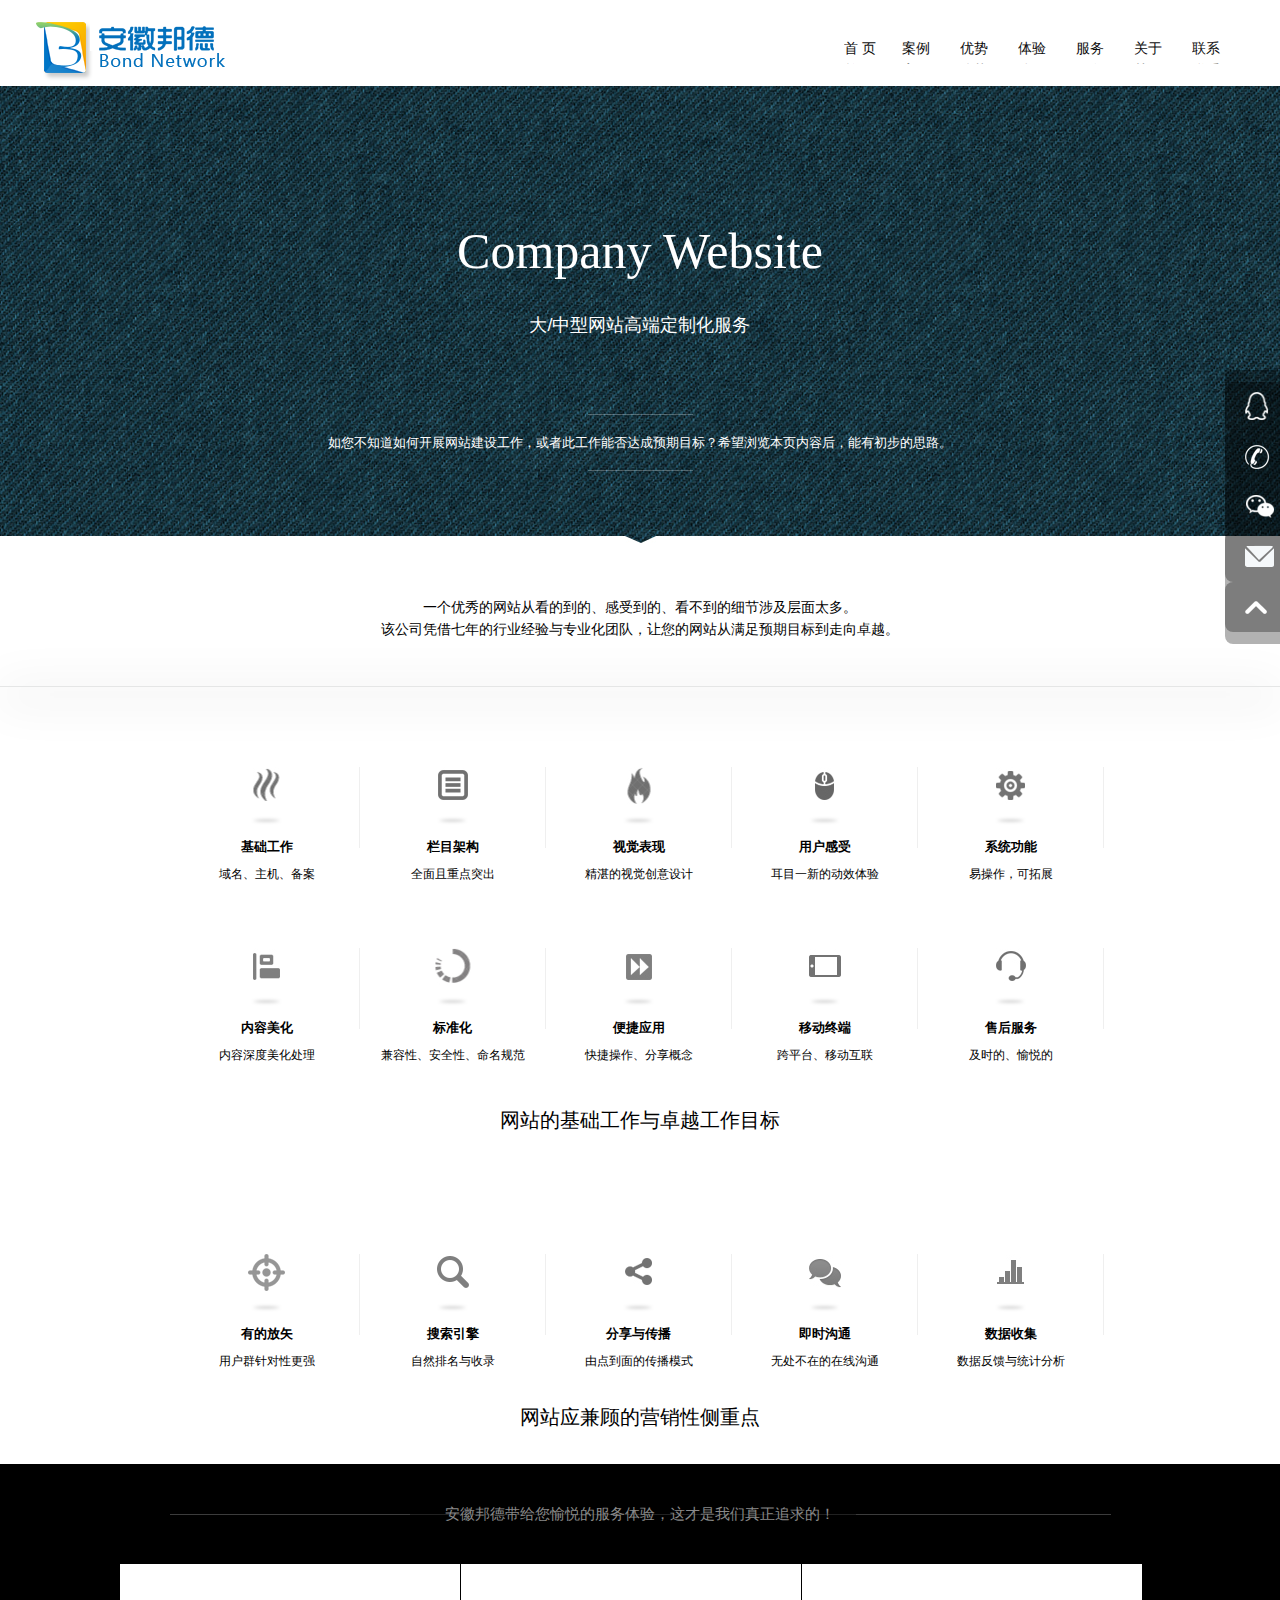
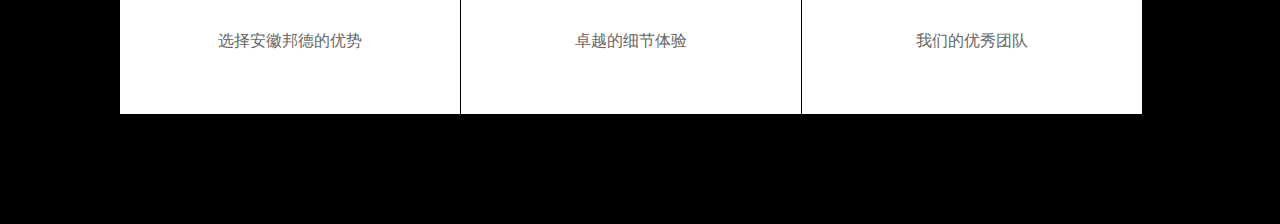
<file: service-page.html>
<!DOCTYPE html>
<html>

	<head>
		<meta charset="UTF-8">
		<title>服务页面</title>
		<link rel="stylesheet" type="text/css" href="css/service.css" />
		<link rel="stylesheet" type="text/css" href="css/reset.css" />

	</head>

	<body>
		<!--头部菜单-->
		<div class="case_header">
			<div class="case_container">
				<div class="case_logo fl">
					<a href="index.html"><img src="imgs/logo.png" /></a>
				</div>
				<div class="case_header_box fr">
					<div class="case_header_box1">
						<div class="case_header_w1">
							联系
						</div>
						<div class="case_header_w2">
							<a href="contact-page.html">联系</a>
						</div>
					</div>
				</div>
				<div class="case_header_box fr">
					<div class="case_header_box1">
						<div class="case_header_w1">
							关于
						</div>
						<div class="case_header_w2">
							<a href="relative-page.html">关于</a>
						</div>
					</div>
				</div>

				<div class="case_header_box fr">
					<div class="case_header_box1">
						<div class="case_header_w1">
							服务
						</div>
						<div class="case_header_w2">
							<a href="service-page.html">服务</a>
						</div>
					</div>
				</div>

				<div class="case_header_box fr">
					<div class="case_header_box1">
						<div class="case_header_w1">
							体验
						</div>
						<div class="case_header_w2">
							<a href="experience-page.html">体验</a>
						</div>
					</div>
				</div>

				<div class="case_header_box fr">
					<div class="case_header_box1">
						<div class="case_header_w1">
							优势
						</div>
						<div class="case_header_w2">
							<a href="superiority-page.html">优势</a>
						</div>
					</div>
				</div>

				<div class="case_header_box fr">
					<div class="case_header_box1">
						<div class="case_header_w1">
							案例
						</div>
						<div class="case_header_w2">
							<a href="case-page.html">案例</a>
						</div>
					</div>
				</div>

				<div class="case_header_box fr">
					<div class="case_header_box1">
						<div class="case_header_w1">
							首 页
						</div>
						<div class="case_header_w2">
							<a href="index.html">首 页</a>
						</div>
					</div>
				</div>

				<div class="clear">

				</div>
			</div>
		</div>
		<!--右侧固定定位-->
		<div class="case_fixed">
			<ul>
				<li>
					<a href="#"><img src="case_img/img58.png" /></a>
				</li>
				<li>
					<a href="#"><img src="case_img/img59.png" /></a>
				</li>
				<li>
					<a href="#"><img src="case_img/img611.png" /></a>
				</li>
				<li>
					<a href="#"><img src="case_img/email.png" /></a>
				</li>
				<li>
					<a href="#"><img src="case_img/img60.png" /></a>
				</li>
			</ul>
		</div>
		<!--下边的牛仔色图片-->
		<div class="s_pc">
			<div class="s_container">
				<div class="s_word">
					<h2>Company Website</h2>
					<span>大/中型网站高端定制化服务</span>
					<p>如您不知道如何开展网站建设工作，或者此工作能否达成预期目标？希望浏览本页内容后，能有初步的思路。</p>
				</div>
				<div class="s_word1">
					<p>一个优秀的网站从看的到的、感受到的、看不到的细节涉及层面太多。<br> 该公司凭借七年的行业经验与专业化团队，让您的网站从满足预期目标到走向卓越。
					</p>
				</div>

			</div>
		</div>
		<div class="s_line">

		</div>
		<div class="s_container">
			<div class="s_big_box">
				<ul>
					<li>
						<img class="img" src="service_img/q_1.jpg" />
						<div class="s_word_a ">
							<h4>基础工作</h4>
							<span>域名、主机、备案</span>
							<span class="s_line_top trans3"></span>
							<span class="s_line_right trans3"></span>
							<span class="s_line_bottom trans3"></span>
							<span class="s_line_left trans3"></span>
						</div>
					</li>
					<li>
						<img class="img" src="service_img/q_2.jpg" />
						<div class="s_word_a ">
							<h4>栏目架构</h4>
							<span>全面且重点突出</span>
							<span class="s_line_top trans3"></span>
							<span class="s_line_right trans3"></span>
							<span class="s_line_bottom trans3"></span>
							<span class="s_line_left trans3"></span>
						</div>
					</li>
					<li>
						<img class="img" src="service_img/q_3.jpg" />
						<div class="s_word_a ">
							<h4>视觉表现</h4>
							<span>精湛的视觉创意设计</span>
							<span class="s_line_top trans3"></span>
							<span class="s_line_right trans3"></span>
							<span class="s_line_bottom trans3"></span>
							<span class="s_line_left trans3"></span>
						</div>
					</li>
					<li>
						<img class="img" src="service_img/q_4.jpg" />
						<div class="s_word_a ">
							<h4>用户感受</h4>
							<span>耳目一新的动效体验</span>
							<span class="s_line_top trans3"></span>
							<span class="s_line_right trans3"></span>
							<span class="s_line_bottom trans3"></span>
							<span class="s_line_left trans3"></span>
						</div>
					</li>
					<li>
						<img class="img" src="service_img/q_5.jpg" />
						<div class="s_word_a ">
							<h4>系统功能</h4>
							<span>易操作，可拓展</span>
							<span class="s_line_top trans3"></span>
							<span class="s_line_right trans3"></span>
							<span class="s_line_bottom trans3"></span>
							<span class="s_line_left trans3"></span>
						</div>
					</li>
				</ul>
				<ul>
					<li>
						<img class="img" src="service_img/q_6.jpg" />
						<div class="s_word_a ">
							<h4>内容美化</h4>
							<span>内容深度美化处理</span>
							<span class="s_line_top trans3"></span>
							<span class="s_line_right trans3"></span>
							<span class="s_line_bottom trans3"></span>
							<span class="s_line_left trans3"></span>
						</div>
					</li>
					<li>
						<img class="img" src="service_img/q_7.jpg" />
						<div class="s_word_a ">
							<h4>标准化</h4>
							<span>兼容性、安全性、命名规范</span>
							<span class="s_line_top trans3"></span>
							<span class="s_line_right trans3"></span>
							<span class="s_line_bottom trans3"></span>
							<span class="s_line_left trans3"></span>
						</div>
					</li>
					<li>
						<img class="img" src="service_img/q_8.jpg" />
						<div class="s_word_a ">
							<h4>便捷应用</h4>
							<span>快捷操作、分享概念</span>
							<span class="s_line_top trans3"></span>
							<span class="s_line_right trans3"></span>
							<span class="s_line_bottom trans3"></span>
							<span class="s_line_left trans3"></span>
						</div>
					</li>
					<li>
						<img class="img" src="service_img/q_9.jpg" />
						<div class="s_word_a ">
							<h4>移动终端</h4>
							<span>跨平台、移动互联</span>
							<span class="s_line_top trans3"></span>
							<span class="s_line_right trans3"></span>
							<span class="s_line_bottom trans3"></span>
							<span class="s_line_left trans3"></span>
						</div>
					</li>
					<li>
						<img class="img" src="service_img/q_10.jpg" />
						<div class="s_word_a ">
							<h4>售后服务</h4>
							<span>及时的、愉悦的</span>
							<span class="s_line_top trans3"></span>
							<span class="s_line_right trans3"></span>
							<span class="s_line_bottom trans3"></span>
							<span class="s_line_left trans3"></span>
						</div>
					</li>
				</ul>

			</div>
			<h2>网站的基础工作与卓越工作目标</h2>
			<div class="s_big_box">
				<div class="s_big_box_next">
					<ul>
						<li>
							<img class="img" src="service_img/q_11.jpg" />
							<div class="s_word_a ">
								<h4>有的放矢</h4>
								<span>用户群针对性更强</span>
								<span class="s_line_top trans3"></span>
								<span class="s_line_right trans3"></span>
								<span class="s_line_bottom trans3"></span>
								<span class="s_line_left trans3"></span>
							</div>
						</li>
						<li>
							<img class="img" src="service_img/q_12.jpg" />
							<div class="s_word_a ">
								<h4>搜索引擎</h4>
								<span>自然排名与收录</span>
								<span class="s_line_top trans3"></span>
								<span class="s_line_right trans3"></span>
								<span class="s_line_bottom trans3"></span>
								<span class="s_line_left trans3"></span>
							</div>
						</li>
						<li>
							<img class="img" src="service_img/q_13.jpg" />
							<div class="s_word_a ">
								<h4>分享与传播</h4>
								<span>由点到面的传播模式</span>
								<span class="s_line_top trans3"></span>
								<span class="s_line_right trans3"></span>
								<span class="s_line_bottom trans3"></span>
								<span class="s_line_left trans3"></span>
							</div>
						</li>
						<li>
							<img class="img" src="service_img/q_14.jpg" />
							<div class="s_word_a ">
								<h4>即时沟通</h4>
								<span>无处不在的在线沟通</span>
								<span class="s_line_top trans3"></span>
								<span class="s_line_right trans3"></span>
								<span class="s_line_bottom trans3"></span>
								<span class="s_line_left trans3"></span>
							</div>
						</li>
						<li>
							<img class="img" src="service_img/q_15.jpg" />
							<div class="s_word_a ">
								<h4>数据收集</h4>
								<span>数据反馈与统计分析</span>
								<span class="s_line_top trans3"></span>
								<span class="s_line_right trans3"></span>
								<span class="s_line_bottom trans3"></span>
								<span class="s_line_left trans3"></span>
							</div>
						</li>
					</ul>
				</div>
				<h2>网站应兼顾的营销性侧重点</h2>
				
			</div>
		</div>
		<div class="sss_box">
			<div class="s_container">
				<p>安徽邦德带给您愉悦的服务体验，这才是我们真正追求的！</p>
			<div class="image_container fl">
					<a href="#">
						<div class="pic1 trans3">
							<h3>选择安徽邦德的优势</h3>
						</div>
						<div class="pic2 trans3">
							<img src="service_img/n_01.jpg"/>
						</div>
					</a>
				</div>
				<div class="image_container fl">
					<a href="#">
						<div class="pic1 trans3">
							<h3>卓越的细节体验</h3>
						</div>
						<div class="pic2 trans3">
							<img src="service_img/n_02.jpg"/>
						</div>
					</a>
				</div>
				<div class="image_container fl">
					<a href="#">
						<div class="pic1 trans3">
							<h3>我们的优秀团队</h3>
						</div>
						<div class="pic2 trans3">
							<img src="service_img/n_03.jpg"/>
						</div>
					</a>
				</div>
			</div>
		</div>
	</body>
	<script src="js/jquery-3.2.1.min.js" type="text/javascript" charset="utf-8"></script>
	<!--顶部菜单-->
	<script type="text/javascript">
		$(document).ready(function() {
			$.each($(".case_header_box1"), function() {
				$(this).hover(function() {
					$(this).find(".case_header_w1").stop(true).animate({
						top: -22
					});
					$(this).find(".case_header_w2").stop(true).animate({
						top: 0
					});
				}, function() {
					$(this).find(".case_header_w1").stop(true).animate({
						top: 0
					});
					$(this).find(".case_header_w2").stop(true).animate({
						top: 22
					});
				});
			});

		})
	</script>
	<!--右侧固定定位事件-->
	<script type="text/javascript">
		$(document).ready(function() {
			$.each($(".case_fixed li"), function() {
				$(this).hover(function() {
					$(this).stop(true).animate({
						marginLeft: -110
					}, 400);

				}, function() {
					$(this).stop(true).animate({
						marginLeft: 0
					}, 400);
				})
			});

		})
	</script>
<!--最下边动画-->
<!--<script type="text/javascript">
	$(document).ready(function () {
		$.each($(".image_container"), function() {
			$(this).find("a").hover(function () {
				$(this).find(".pic1").stop(true).animate({
					
				})
			},function () {
				
			})
		});
		
		
	})
</script>-->
</html>
</file>
<file: css/case.css>
@charset "utf-8";
.fl {
	float: left;
}

.fr {
	float: right;
}

.clear {
	clear: both;
}

.case_container {
	width: 1220px;
	margin: 0 auto;
}

body {
	margin: 0;
	padding: 0;
	background: #282828;
}

.case_header {
	position: fixed;
	left: 0;
	top: 0;
	background-color: white;
	min-height: 86px;
	width: 100%;
	min-width: 320px;
	margin: 0 auto;
	z-index: 100;
}

.case_logo img {
	width: 201px;
	height: 61px;
	margin-top: 20px;
}

.case_header_box {
	margin-right: 8px;
	margin-top: 40px;
	cursor: pointer;
}

.case_header_box1 {
	position: relative;
	width: 50px;
	height: 24px;
	overflow: hidden;
}

.case_header_w1 {
	position: absolute;
	top: 0;
	left: 0;
	color: #0c0c0c;
	font-size: 14px;
}

.case_header_w2 {
	position: relative;
	top: 22px;
	left: 0;
	font-size: 14px;
	color: #610085;
}



/*中间图片*/

.case_big_box {
	margin-top: 170px;
	width: 100%;
}

.case_one {
	width: 280px;
	height: 250px;
	margin: 0 10px;
	margin-bottom: 30px;
	overflow: hidden;
	position: relative;
	background: #FFF;
}

.case_one_word1 {
	width: 260px;
	height: 30px;
	padding-top: 5px;
	padding-left: 20px;
	line-height: 40px;
	font-size: 14px;
	font-family: "微软雅黑", "Arial";
	position: relative;
	z-index: 2;
}

.case_one_word1 a {
	color: #0c0c0c;
}

.case_one:hover .case_one_word1 a {
	color: #fff;
}

.case_one_word2 {
	padding-left: 20px;
	font-size: 12px;
	width: 280px;
	height: 30px;
	line-height: 30px;
	position: relative;
	z-index: 2;
	color: #999;
	font-family: "微软雅黑", "Arial";
}

.case_one:hover .case_one_word2 {
	color: #fff;
}

.case_one_logo {
	width: 280px;
	height: 180px;
	position: absolute;
	top: -180px;
	left: 0px;
	background: #f5f5f5;
	text-align: center;
	opacity: 0.95;
}

.case_one_logo img {
	left: 50%;
	margin-left: -105px;
	margin-top: -75px;
	position: absolute;
	top: 50%;
}

.case_one_wd {
	width: 280px;
	height: 70px;
	position: absolute;
	bottom: -70px;
	background: #370053;
}


/*右侧固定定位*/

.case_fixed {
	position: fixed;
	right: 0;
	top: 50%;
	margin-top: -80px;
	width: 55px;
	background: rgba(0, 0, 0, 0.3);
	padding: 12px 0 0 0;
	border-radius: 8px 0 0 8px;
	z-index: 999999;
}
.case_fixed ul {
	height: 262px;
}
.case_fixed ul li {
	width: 140px;
	height: 50px;
	padding-left: 20px;
	border-radius: 8px 0 0 8px;
	background: rgba(0, 0, 0, 0.3);
}

.case_fixed ul li:first-child img {
	width: 120px;
	height: 50px;
}
</file>
<file: css/contact.css>
@charset "utf-8";
.fl{
	float: left;
}
.fr{
	float: right;
}
.clearfix:after{
	content: "";
	display: block;
	clear: both;
}
.case_container {
	width: 1220px;
	margin: 0 auto;
}
body {
	margin: 0;
	padding: 0;
}
/*背景图*/

.contact_img{
	position: fixed;
	top: 0;
	left: 0;
	width: 100%;
	height: 334px;
	z-index: -1;
	
}
.contact{
	width: 100%;
	background: white;

}
.contact_box{
	margin-top: 450px;
	padding: 100px 180px;

}
.contact_left{
	text-align: center;
	width: 150px;
	height: 400px;
	padding-top: 20px;
	
}

.contact_left .time {
	display: inline;
	color: #000;
	font-family: arial;
	line-height: 1;
}

.contact_left .time .wrap {
	display: inline-block;
	text-align: center;
}

.contact_left .time h2 {
	margin-top: 10px;
	color: #000;
	font-size: 21px;
}

.contact_left .time h4 {
	margin-top: 10px;
}
.contact_middle{
	width: 370px;
	margin-left: 50px;
	
}
.middle{
	color: #000000;
	font-size: 12px;
	border-bottom: 1px solid #000;
}

.contact_right{
	width: 370px;
	
}
.middle_top{
	color: #000000;
	font-size: 12px;
	margin-top: 10px;
	cursor: pointer;
}

ul{
	height: 200px;
}
.contact_right_li{
	width: 74px;
	height: 26px;
	border-radius: 10px;
	border: 1px solid black;
	margin-top: 10px;
	font-size: 12px;
	color: black;
	text-align: center;
	line-height: 26px;
}
.contact_right_li:hover{
	background-color: black;
	color: white;

}


/*顶部菜单*/
.case_header {
	position: fixed;
	left: 0;
	top: 0;
	background-color: white;
	min-height: 86px;
	width: 100%;
	min-width: 320px;
	margin: 0 auto;
	z-index: 100;
}

.case_logo img {
	width: 201px;
	height: 61px;
	margin-top: 20px;
}

.case_header_box {
	margin-right: 8px;
	margin-top: 40px;
	cursor: pointer;
}

.case_header_box1 {
	position: relative;
	width: 50px;
	height: 24px;
	overflow: hidden;
}

.case_header_w1 {
	position: absolute;
	top: 0;
	left: 0;
	color: #0c0c0c;
	font-size: 14px;
}

.case_header_w2 {
	position: relative;
	top: 22px;
	left: 0;
	font-size: 14px;
	color: #610085;
}

/*右侧固定定位*/

.case_fixed {
	position: fixed;
	right: 0;
	top: 50%;
	margin-top: -80px;
	width: 55px;
	background: rgba(0, 0, 0, 0.5);
	padding: 12px 0 0 0;
	border-radius: 8px 0 0 8px;
	z-index: 999999;
}
.case_fixed ul {
	height: 262px;
}
.case_fixed ul li {
	width: 140px;
	height: 50px;
	padding-left: 20px;
	border-radius: 8px 0 0 8px;
	background: rgba(0, 0, 0, 0.3);
}

.case_fixed ul li:first-child img {
	width: 120px;
	height: 50px;
}
/*加阴影*/
.contact_middle ul,
.contact_right ul{
	padding: 20px;
}
.contact_middle ul:hover,
.contact_right ul:hover{
	-webkit-box-shadow: 0px 0px 22px 1px rgba(236,236,236,0.81);
	-moz-box-shadow: 0px 0px 22px 1px rgba(236,236,236,0.81);
	box-shadow: 0px 0px 22px 1px rgba(236,236,236,0.81);
	
}
</file>
<file: css/experience.css>
@charset "utf-8";
.fl {
	float: left;
}

.fr {
	float: right;
}

.clear {
	clear: both;
}

.case_container {
	width: 1220px;
	margin: 0 auto;
}

body {
	margin: 0;
	padding: 0;
}

.trans2 {
	-webkit-transition: all 0.2s ease-in;
	-moz-transition: all 0.2s ease-in;
	-ms-transition: all 0.2s ease-in;
	-o-transition: all 0.2s ease-in;
	transition: all 0.2s ease-in;
}

.trans5 {
	-webkit-transition: all 0.5s ease-in;
	-moz-transition: all 0.5s ease-in;
	-ms-transition: all 0.5s ease-in;
	-o-transition: all 0.5s ease-in;
	transition: all 0.5s ease-in;
}

.case_header {
	position: fixed;
	left: 0;
	top: 0;
	background-color: white;
	min-height: 86px;
	width: 100%;
	min-width: 320px;
	margin: 0 auto;
	z-index: 100;
}

.case_logo img {
	width: 201px;
	height: 61px;
	margin-top: 20px;
}

.case_header_box {
	margin-right: 8px;
	margin-top: 40px;
	cursor: pointer;
}

.case_header_box1 {
	position: relative;
	width: 50px;
	height: 24px;
	overflow: hidden;
}

.case_header_w1 {
	position: absolute;
	top: 0;
	left: 0;
	color: #0c0c0c;
	font-size: 14px;
}

.case_header_w2 {
	position: relative;
	top: 22px;
	left: 0;
	color: #610085;
	font-size: 14px;
}


/*右侧固定定位*/

.case_fixed {
	position: fixed;
	right: 0;
	top: 50%;
	margin-top: -80px;
	width: 55px;
	background: rgba(0, 0, 0, 0.3);
	padding: 12px 0 0 0;
	border-radius: 8px 0 0 8px;
	z-index: 999999;
}
.case_fixed ul {
	height: 262px;
}
.case_fixed ul li {
	width: 140px;
	height: 50px;
	padding-left: 20px;
	border-radius: 8px 0 0 8px;
	background: rgba(0, 0, 0, 0.3);
}

.case_fixed ul li:first-child img {
	width: 120px;
	height: 50px;
}


/*全程化*/

.experience_quancheng {
	width: 85%;
	/*85*/
	height: 955px;
	overflow: hidden;
	position: absolute;
	left: 0px;
	top: 86px;
	background: url(../experience_img/wgbg2_03.png) rgb(35, 28, 51);
}

.experience_quancheng .huadong {
	width: 200px;
	height: 800px;
	position: absolute;
	left: 0px;
	top: 0px;
	z-index: 99;
	cursor: pointer;
}

.experience_quancheng .hua {
	height: 667px;
	position: relative;
	z-index: 9;
	left: 15%;
	top: 0;
	width: 954px;
}

.experience_quancheng .hua h2 {
	margin-top: 43px;
	font-size: 30px;
	color: #FFF;
	height: 140px;
}


/*左箭头*/

.jiantou_left {
	position: absolute;
	left: 100px;
	top: 43%;
	width: 19px;
	height: 44px;
	opacity: 0;
}


/*前期*/

.flip {
	width: 954px;
	height: 342px;
	overflow: hidden;
	opacity: 1;
	/*1*/
}

.before {
	width: 174px;
	height: 227px;
	float: left;
	padding-top: 115px;
	margin-right: 32px;
}

.image_container {
	width: 174px;
	height: 37px;
	margin-top: 2px;
	position: relative
}

.pic1 {
	color: #FFF;
	line-height: 37px;
	padding-left: 12px;
	display: block;
	width: 162px;
	background: #f2980c;
}

.pic2 {
	position: absolute;
	left: 0px;
	top: 0px;
	z-index: -1;
}

.image_container:hover .pic1 {
	-webkit-transform: rotateX(90deg);
	-moz-transform: rotateX(90deg);
	-ms-transform: rotateX(90deg);
	-o-transform: rotateX(90deg);
	transform: rotateX(90deg);
}

.word {
	width: 174px;
	text-align: center;
	height: 50px;
	color: #fff;
	font-size: 14px;
	font-weight: 600;
	line-height: 50px;
}

.name {
	width: 174px;
	text-align: center;
	height: 57px;
	color: #f1980c;
	font-size: 18px;
	font-weight: 600;
	line-height: 57px;
	border-top: 2px #f1980c solid;
}


/*中期开始*/

.Mid {
	width: 542px;
	height: 342px;
	float: left;
	margin-right: 32px;
}

.mid1 {
	width: 174px;
	margin-right: 10px;
	padding-top: 76px;
}

.mid2 {
	width: 174px;
	margin-right: 10px;
}

.mid3 {
	width: 174px;
	padding-top: 117px;
}

.Mid .mid1 .pic1,
.Mid .mid2 .pic1,
.Mid .mid3 .pic1 {
	color: #FFF;
	line-height: 37px;
	padding-left: 12px;
	display: block;
	width: 162px;
	background: #0ab69e;
}

.Mid .name {
	width: 542px;
	text-align: center;
	height: 57px;
	color: #0f9888;
	font-size: 18px;
	font-weight: 600;
	line-height: 57px;
	border-top: 2px #0f9888 solid;
}


/*后期开始*/

.after {
	width: 174px;
	height: 293px;
	padding-top: 39px;
}

.after .pic1 {
	background: #1e789d;
}

.after .name {
	width: 174px;
	text-align: center;
	height: 57px;
	color: #1e789d;
	font-size: 18px;
	font-weight: 600;
	line-height: 57px;
	border-top: 2px #1e789d solid;
}


/*一体化开始*/

.experience_yiti {
	width: 15%;
	/*15%*/
	height: 955px;
	overflow: hidden;
	position: absolute;
	right: 0px;
	top: 86px;
	background: url(../experience_img/wgbg2_03.png) repeat rgb(31, 42, 58);
}

.experience_yiti .huadong {
	width: 200px;
	height: 800px;
	position: absolute;
	left: 0px;
	top: 0px;
	z-index: 99;
	cursor: pointer;
}

.experience_yiti .hua {
	height: 667px;
	position: relative;
	z-index: 9;
	left: 15%;
	top: 0;
	width: 100%;
	overflow: hidden;
}

.experience_yiti .hua h2 {
	margin-top: 43px;
	font-size: 30px;
	color: #FFF;
	height: 195px;
}

.jiantou_right {
	position: absolute;
	right: 180px;
	top: 50%;
	width: 19px;
	height: 44px;
	opacity: 1;
}

.experience_yiti .hua .yitimain {
	width: 100%;
	height: 280px;
	position: relative;
	opacity: 1;
}

.pointer1 {
	left: 85%;
	top: 0px;
	width: 92px;
	position: absolute;
}

.yitimian img {
	width: 92px;
	height: 155px;
}

.yitimain p {
	line-height: 34px;
	text-align: center;
	color: #fff;
	font-size: 16px;
	font-family: "微软雅黑", "Arial";
	width: 100%;
	margin-top: 27px;
}

.pointer2 {
	left: 85%;
	top: 0px;
	width: 162px;
	position: absolute;
}

.pointer3 {
	left: 85%;
	top: 0px;
	width: 148px;
	position: absolute;
}

.pointer4 {
	left: 85%;
	top: 0px;
	width: 136px;
	position: absolute;
}

.pointer5 {
	left: 85%;
	top: 0px;
	width: 137px;
	position: absolute;
}


/*左侧菜单*/

.left_case_list {
	position: fixed;
	z-index: 9999;
	/*overflow: visible;*/
	top: 300px;
	width: 56px;
	left: 0;
}

.left_case_list ul li{
	position: relative;
	background: url(../experience_img/touming_02.png) repeat-y;
	height: 56px;
	margin-bottom: 1px;
}
.left_case_list ul li a{
	width: 56px;
    height: 32px;
    display: block;
    line-height: 16px;
    padding: 12px 0;
    text-align: center;
    color: #FFF;
    font-size: 12px;
    font-family: "微软雅黑","Arial";
}
.left_case_list ul li .pull_down{
	position: absolute;
    left: -150px;
    top: 0;
}
.left_case_list ul li .pull_down a{
	width: 150px;
    height: 56px;
    display: block;
    line-height: 56px;
    text-align: center;
    color: #FFF;
    font-size: 14px;
    font-family: "微软雅黑","Arial";
    background: url(../experience_img/left1.png) right no-repeat;
    padding: 0;
}
</file>
<file: css/relative.css>
@charset "utf-8";
.case_container {
	width: 1220px;
	margin: 0 auto;
}

body {
	margin: 0;
	padding: 0;
	overflow-x: hidden;
}

.case_header {
	position: fixed;
	left: 0;
	top: 0;
	background-color: white;
	min-height: 86px;
	width: 100%;
	min-width: 320px;
	margin: 0 auto;
	z-index: 100;
	display: block;
}

.case_logo img {
	width: 201px;
	height: 61px;
	margin-top: 20px;
}

.case_header_box {
	margin-right: 8px;
	margin-top: 40px;
	cursor: pointer;
}

.case_header_box1 {
	position: relative;
	width: 50px;
	height: 24px;
	overflow: hidden;
}

.case_header_w1 {
	position: absolute;
	top: 0;
	left: 0;
	color: #0c0c0c;
	font-size: 14px;
}

.case_header_w2 {
	position: relative;
	top: 22px;
	left: 0;
	font-size: 14px;
	color: #610085;
}


/*右侧固定定位*/

.case_fixed {
	position: fixed;
	right: 0;
	top: 50%;
	margin-top: -80px;
	width: 55px;
	background: rgba(0, 0, 0, 0.3);
	padding: 12px 0 0 0;
	border-radius: 8px 0 0 8px;
	z-index: 999999;
}
.case_fixed ul {
	height: 262px;
}
.case_fixed ul li {
	width: 140px;
	height: 50px;
	padding-left: 20px;
	border-radius: 8px 0 0 8px;
	background: rgba(0, 0, 0, 0.3);
}

.case_fixed ul li:first-child img {
	width: 120px;
	height: 50px;
}


/*弹出的顶部菜单*/

.case_header2 {
	position: fixed;
	/*position: relative;*/
	left: 0;
	top: -86px;
	background-color: rgba(0, 0, 0, 0.25);
	min-height: 86px;
	width: 100%;
	min-width: 320px;
	margin: 0 auto;
	z-index: 100;
	display: block;
}


/*三条白色横线*/


/*.gh{
	margin-right: 0 !important;
}
.gh a:before {
	background-color: #fff !important;
}
.gh a{
	background-color: #fff !important;
}
.gh a:after{
	background-color: #fff !important;
}
.zh{
	display: none;
	position: fixed;
	right: 95px;
	top: 26px;
}*/


/*背景图*/

.relative_bg_img {
	position: fixed;
	top: 0;
	z-index: 1;
	width: 100%;
	height: 100%;
	background: url(../relative_img/bg_img.jpg) no-repeat;
	background-position: 0 0;
	background-size: cover;
}

.animate {
	-webkit-transition: all 36s ease-out;
	-moz-transition: all 36s ease-out;
	-o-transition: all 36s ease-out;
	transition: all 36s ease-out;
	-webkit-transform: scale(1.4);
	-moz-transform: scale(1.4);
	-o-transform: scale(1.4);
	-ms-transform: scale(1.4);
	transform: scale(1.4);
}


/*内容*/

.div_center {
	height: 610px;
	width: 100%;
	position: relative;
	z-index: 10;
}

.div_center_main {
	width: 100%;
	height: 222px;
	background: #fff;
	position: absolute;
	bottom: 0;
	opacity: 0.70;
}

.image_center {
	width: 100%;
}

.img_center {
	max-width: 1040px;
	margin: 0 auto;
	height: 2400px;
	position: relative;
	z-index: 99;
}

.info {
	position: relative;
	top: -150px;
	height: 640px;
	display: block;
	clear: both;
}

.info dl dd {
	width: 60%;
	background-color: #282828;
	height: 640px;
	color: #fff;
	float: left;
}

.info dl dt {
	width: 40%;
	float: right;
	padding-top: 23%;
	opacity: 0;
}

.info dl dd div {
	padding: 5em;
}

.info dl dd div h2 {
	font-size: 48px;
	margin-bottom: 30px;
}

.info dl dd p {
	font-size: 12px;
	margin-top: 30px;
	margin-bottom: 30px;
	line-height: 30px;
}

.exdiv {
	max-width: 920px;
	max-height: 560px;
	margin: 300px 0;
	/*position: relative;*/
	clear: both;
}

.exdiv dl dt {
	float: left;
	max-width: 400px;
	position: relative;
	left: -120%;
}

.exdiv dl dt img {
	width: 400px;
	height: 560px;
}

.exdiv dl dd {
	float: right;
	width: 520px;
	position: relative;
	min-height: 560px;
	background: #fff;
	right: -120%;
}

.exdiv dl dd div {
	padding: 5em;
}

.exdiv dl dd div h2 {
	font-size: 48px;
	margin-bottom: 50px;
}

.exdiv dl dd div h2 {
	color: #000000;
	font-size: 48px;
	margin-bottom: 30px;
}

.exdiv dl dd p {
	color: #000000;
	font-size: 12px;
	margin-top: 30px;
	margin-bottom: 30px;
	line-height: 30px;
}

.hzdiv {
	max-width: 920px;
	max-height: 560px;
	padding: 300px 0;
	/*position: relative;*/
	clear: both;
}

.hzdiv dl dt {
	float: left;
	width: 375px;
	position: relative;
	min-height: 332px;
	background: #fff;
	left: -120%;
}

.hzdiv dl dd {
	float: right;
	max-width: 545px;
	position: relative;
	right: -120%;
}

.hzdiv dl dd img {
	width: 545px;
	height: 332px;
}

.hzdiv dl dt div {
	padding: 0 3em;
}

.hzdiv dl dt div p {
	color: #000000;
	font-size: 12px;
	margin-top: 30px;
	margin-bottom: 30px;
	line-height: 30px;
}
</file>
<file: css/style.css>
@charset "utf-8";

@media (max-width: 435px) {
				.header .logo,
				.gb-nav .logo {
					margin-left: 100px;
					float: left;
					display: inline;
					margin-top: 19px;
					height: 61px;
				}
				.gb-nav.show>div.logo {
					margin-left: 40px !important;
				}
				.header .nav {
					margin-right: 0px;
					float: left;
					display: inline;
					margin-top: 0px;
					display: inline;
					padding-top: 5px;
					height: 40px;
					margin-left: 70px;
				}
				.header .nav li span {
					display: block;
					transition: all 0.3s ease-in-out 0s;
					font-size: 14px;
					font-family: "微软雅黑", "Arial";
					color: #0c0c0c;
				}
				.header .nav li {
					float: left;
					display: inline;
					margin-left: 0px;
					font-size: 14px;
					width: 40px;
				}
				.set2 {
					height: auto !important;
				}
			}
			
			@media (max-width: 375px) {
				.header .logo,
				.gb-nav .logo {
					margin-left: 85px;
				}
				.header .nav {
					margin-left: 55px;
				}
			}
			
			@media (max-width: 320px) {
				.header .logo,
				.gb-nav .logo {
					margin-left: 55px;
				}
				.header .nav {
					margin-left: 25px;
				}
			}

.wrapper {
	width: 1200px;
	margin: 0 auto;
	position: relative;
}

.gb-header,
.gb-nav {
	height: 86px;
	background: #fff;
	position: fixed;
	left: 0;
	right: 0;
	z-index: 8;
}

.gb-nav {
	background: rgba(255, 255, 255, 0.25);
	z-index: 99999;
}

.gb-nav,
.gb-header {
	top: -86px;
	/*css3*/
	-webkit-transition: all 0.5s;
	-moz-transition: all 0.5s;
	-o-transition: all 0.5s;
	transition: all 0.5s;
	opacity: 0;
	-webkit-opacity: 0;
	-moz-opacity: 0;
}

.gb-nav.show,
.gb-header.show {
	top: 0;
	opacity: 1;
	-webkit-opacity: 1;
	-moz-opacity: 1;
}

.gb-nav.show {
	background: rgba(0, 0, 0, 0.25);
}

.gh {
	float: right;
	height: 34px;
	width: 34px;
	margin-right: 30px;
	margin-top: 25px;
	position: relative;
	transition: all 0.5s cubic-bezier(0.7, 0, 0.3, 1) 0s;
	-webkit-transition: all 0.5s cubic-bezier(0.7, 0, 0.3, 1) 0s;
	-ms-transition: all 0.5s cubic-bezier(0.7, 0, 0.3, 1) 0s;
	cursor: pointer;
}

.gh.selected {
	transform: rotate(90deg);
}

.gh a {
	background-color: #000;
	display: block;
	height: 4px;
	margin-top: -2px;
	position: relative;
	top: 50%;
	transition: all 0.3s cubic-bezier(0.7, 0, 0.3, 1) 0s;
	-webkit-transition: all 0.3s cubic-bezier(0.7, 0, 0.3, 1) 0s;
	-ms-transition: all 0.3s cubic-bezier(0.7, 0, 0.3, 1) 0s;
	width: 100%;
}

.gh:hover a:before {
	transform: translateY(-2px) rotate(0deg);
	-webkit-transform: translateY(-2px) rotate(0deg);
	-ms-transform: translateY(-2px) rotate(0deg);
}

.gh:hover a:after {
	transform: translateY(2px) rotate(0deg);
	-webkit-transform: translateY(2px) rotate(0deg);
	-ms-transform: translateY(2px) rotate(0deg);
}

.gh.selected:hover a:before {
	transform: translateY(0px) rotate(-55deg);
	-webkit-transform: translateY(0px) rotate(-55deg);
	-ms-transform: translateY(0px) rotate(-55deg);
}

.gh.selected:hover a:after {
	transform: translateY(0px) rotate(55deg);
	-webkit-transform: translateY(0px) rotate(55deg);
	-ms-transform: translateY(0px) rotate(55deg);
}

.gh a:after,
.gh a:before {
	background-color: #000;
	content: "";
	display: block;
	height: 4px;
	left: 0;
	position: absolute;
	transition: all 0.3s cubic-bezier(0.7, 0, 0.3, 1) 0s;
	-webkit-transition: all 0.3s cubic-bezier(0.7, 0, 0.3, 1) 0s;
	-ms-transition: all 0.3s cubic-bezier(0.7, 0, 0.3, 1) 0s;
	width: 100%;
}

.gh a:after {
	top: 10px;
}

.gh a:before {
	top: -10px;
}

.gh.selected a:after,
.gh.selected a:before {
	top: 0;
}

.gh.selected a:before {
	transform: translateY(0px) rotate(-45deg);
	-webkit-transform: translateY(0px) rotate(-45deg);
	-ms-transform: translateY(0px) rotate(-45deg);
}

.gh.selected a:after {
	transform: translateY(0px) rotate(45deg);
	-webkit-transform: translateY(0px) rotate(45deg);
	-ms-transform: translateY(0px) rotate(45deg);
}

.gh.selected a {
	background-color: transparent !important;
}

.gb-nav.show .gh a,
.gb-nav.show .gh a:after,
.gb-nav.show .gh a:before {
	background-color: #fff;
}

.header .logo,
.gb-nav .logo {
	margin-left: 60px;
	float: left;
	display: inline;
	margin-top: 17px;
}

.gb-nav .logo {
	position: relative;
}

.gb-nav .logo img {
	position: absolute;
	left: 0;
	top: 0;
}

.gb-nav .logo img.img2 {
	-webkit-transition: all 1s;
	-moz-transition: all 1s;
	-o-transition: all 1s;
	transition: all 1s;
	opacity: 0;
	-webkit-opacity: 0;
	-moz-opacity: 0;
	width: 201px;
	height: 61px;
}

.gb-nav.show .logo img.img2 {
	width: 201px;
	height: 61px;
	opacity: 1;
	-webkit-opacity: 1;
	-moz-opacity: 1;
}
.header .logo img{
	width: 201px;
	height: 61px;
}
.header .nav {
	margin-right: 50px;
	float: right;
	display: inline;
	margin-top: 40px;
}

.header .nav li {
	float: left;
	display: inline;
	margin-left: 40px;
	font-size: 14px;
}

.header .nav li a {
	display: block;
	height: 24px;
	line-height: 24px;
	overflow: hidden;
}

.header .nav li span {
	display: block;
	/*css3*/
	transition: all 0.3s ease-in-out 0s;
}

.header .nav li span.s2 {
	color: #610085;
	font-weight: bold;
}

.header .nav li a:hover .s1,
.header .nav li.selected a .s1 {
	margin-top: -24px;
}

.section {
	position: relative;
}
/*页面一*/
.page1 {
	background: url(../imgs/bg1.jpg) no-repeat center;
	background-size: cover !important;
	height: 886px;
}



.page1 .arrow,
.page1 .nav {
	z-index: 2;
}

.page1 .arrow {
	width: 87px;
	height: 87px;
	position: absolute;
	left: 50%;
	margin-left: -44px;
	bottom: 110px;
	cursor: pointer;
	display: block;
	-moz-border-radius: 50%;
	-webkit-border-radius: 50%;
	border-radius: 50%;
}

.page1 .arrow table {
	width: 100%;
	height: 100%;
	text-align: center;
	position: relative;
	top: 5px;
}

.page1 .arrow:before,
.page1 .arrow:after {
	content: '';
	position: absolute;
	left: 0;
	top: 0;
	-moz-border-radius: 50%;
	-webkit-border-radius: 50%;
	border-radius: 50%;
	pointer-events: none
}

.page1 .arrow:before {
	width: 88px;
	height: 88px;
	border: 1px solid #fff;
	-moz-transition: all 0.8s cubic-bezier(0.455, 0.03, 0.515, 0.955);
	-o-transition: all 0.8s cubic-bezier(0.455, 0.03, 0.515, 0.955);
	-webkit-transition: all 0.8s cubic-bezier(0.455, 0.03, 0.515, 0.955);
	transition: all 0.8s cubic-bezier(0.455, 0.03, 0.515, 0.955)
}

.page1 .arrow:after {
	width: 86px;
	height: 86px;
	border: 2px solid #fff;
	background-color: rgba(255, 255, 255, 0.1);
	opacity: 0;
	-moz-transform: scale(0.5, 0.5);
	-ms-transform: scale(0.5, 0.5);
	-webkit-transform: scale(0.5, 0.5);
	transform: scale(0.5, 0.5);
	-moz-transition: all 0.8s cubic-bezier(0.77, 0, 0.175, 1);
	-o-transition: all 0.8s cubic-bezier(0.77, 0, 0.175, 1);
	-webkit-transition: all 0.8s cubic-bezier(0.77, 0, 0.175, 1);
	transition: all 0.8s cubic-bezier(0.77, 0, 0.175, 1)
}

.page1 .arrow:hover:before {
	opacity: 0;
	-moz-transform: scale(1.5, 1.5);
	-ms-transform: scale(1.5, 1.5);
	-webkit-transform: scale(1.5, 1.5);
	transform: scale(1.5, 1.5);
	-moz-transition: all 0.8s cubic-bezier(0.25, 0.46, 0.45, 0.94);
	-o-transition: all 0.8s cubic-bezier(0.25, 0.46, 0.45, 0.94);
	-webkit-transition: all 0.8s cubic-bezier(0.25, 0.46, 0.45, 0.94);
	transition: all 0.8s cubic-bezier(0.25, 0.46, 0.45, 0.94)
}

.page1 .arrow:hover:after {
	opacity: 1;
	-moz-transform: scale(1, 1);
	-ms-transform: scale(1, 1);
	-webkit-transform: scale(1, 1);
	transform: scale(1, 1)
}
/*页面二*/
.page2 {
	background: url(../imgs/bg2.jpg) no-repeat center;
	background-size: cover !important;
	height: 964px;
}

.page2 .wrapper {
	height: 100%;
}

.page2 ul {
	height: 100%;
}

.page2 li {
	width: 25%;
	float: left;
	display: inline;
	text-align: center;
	color: #fff;
	height: 100%;
	position: relative;
	/*css3*/
	-webkit-transition: all 1s;
	-moz-transition: all 1s;
	-o-transition: all 1s;
	transition: all 1s;
	opacity: 0;
	-webkit-opacity: 0;
	-moz-opacity: 0;
}

.page2 li .bg {
	position: absolute;
	left: 0;
	right: 0;
	bottom: 0;
	background: #0163a5;
	height: 0;
	-webkit-transition: all 0.5s;
	-moz-transition: all 0.5s;
	-o-transition: all 0.5s;
	transition: all 0.5s;
}

.page2 li.selected .bg {
	height: 100%;
}

.page2 li.l2 .bg {
	background-color: #acd146;
}

.page2 li.l3 .bg {
	background-color: #04afa6;
}

.page2 li.l4 .bg {
	background-color: #f8c200;
}

.page2 li .wrap {
	position: absolute;
	left: 30px;
	right: 30px;
	top: 50%;
	margin-top: -110px;
}

.page2 li .ico {
	width: 109px;
	height: 109px;
	border-radius: 109px;
	margin: 0 auto;
	background-position: center top;
	background-repeat: no-repeat;
	overflow: hidden;
	-webkit-transition: all 0.3s;
	-moz-transition: all 0.3s;
	-o-transition: all 0.3s;
	transition: all 0.3s;
	-webkit-transition-delay: 400ms;
	transition-delay: 400ms;
}

.page2 li.l1 .ico {
	background-image: url(../imgs/img5.png);
}

.page2 li.l2 .ico {
	background-image: url(../imgs/img6.png);
}

.page2 li.l3 .ico {
	background-image: url(../imgs/img7.png);
}

.page2 li.l4 .ico {
	background-image: url(../imgs/img8.png);
}

.page2 li.selected .ico {
	background-position: center bottom;
}

.page2 li .link {
	text-align: center;
	margin-top: 35px;
}

.page2 li .link a {
	background: url(../imgs/img41.png) no-repeat;
	width: 48px;
	height: 48px;
	display: inline-block;
}

.page2 li .img {
	position: absolute;
	left: 0;
	right: 0;
	bottom: -200px;
	-webkit-transition: all 0.3s;
	-moz-transition: all 0.3s;
	-o-transition: all 0.3s;
	transition: all 0.3s;
	-webkit-transition-delay: 400ms;
	transition-delay: 400ms;
	opacity: 0;
	-webkit-opacity: 0;
	-moz-opacity: 0;
}

.page2 li.selected .img {
	bottom: 0;
	opacity: 1;
	-webkit-opacity: 1;
	-moz-opacity: 1;
}

.page2 li .img img {
	display: block;
	width: 100%;
}

.page2 li a {
	color: #fff;
	text-decoration: none;
}

.page2 li.selected {}

.page2 li.l1 {
	-webkit-transform: translate3d(-600px, 0, 0);
	-ms-transform: translate3d(-600px, 0, 0);
	transform: translate3d(-600px, 0, 0);
}

.page2 li.l2 {
	-webkit-transform: translate3d(-300px, 0, 0);
	-ms-transform: translate3d(-300px, 0, 0);
	transform: translate3d(-300px, 0, 0);
}

.page2 li.l3 {
	-webkit-transform: translate3d(300px, 0, 0);
	-ms-transform: translate3d(300px, 0, 0);
	transform: translate3d(300px, 0, 0);
}

.page2 li.l4 {
	-webkit-transform: translate3d(600px, 0, 0);
	-ms-transform: translate3d(600px, 0, 0);
	transform: translate3d(600px, 0, 0);
}

.page2.active li {
	-webkit-transform: translate3d(0, 0, 0);
	-ms-transform: translate3d(0, 0, 0);
	transform: translate3d(0, 0, 0);
	opacity: 1;
	-webkit-opacity: 1;
	-moz-opacity: 1;
}

.page2 li h2 {
	margin-top: 20px;
	font-size: 18px;
	font-weight: bold;
	line-height: 1;
}

.page2 li dl {
	margin-top: 18px;
}

.page2 li dd {
	display: inline;
}

.page2 li dd span {
	width: 1px;
	height: 15px;
	display: inline-block;
	background: #fff;
	margin: 0 15px;
}

.page2 li p {
	margin-top: 30px;
	line-height: 24px;
}
/*页面三*/
.page3 {
	background: url(../imgs/bg3.jpg) repeat center;
	height: 1040px;
}

.page3 .wrapper {
	position: absolute;
	left: 50%;
	margin-left: -600px;
	top: 50%;
	margin-top: -220px;
}

.page3 .head {
	position: relative;
	padding-left: 350px;
	-webkit-transition: all 0.5s;
	-moz-transition: all 0.5s;
	-o-transition: all 0.5s;
	transition: all 0.5s;
	-webkit-transition-delay: 600ms;
	transition-delay: 600ms;
	/*opacity: 0;
    -webkit-opacity: 0;
    -moz-opacity: 0;*/
}

.page3.active .head {
	/*opacity: 1;
    -webkit-opacity: 1;
    -moz-opacity: 1;*/
}

.page3 .head .img {
	position: absolute;
	left: -400px;
	top: 0;
	transition: all 1s ease 0s;
	-webkit-transition: all 1s ease 0s;
	-ms-transition: all 1s ease 0s;
	opacity: 0;
	-webkit-opacity: 0;
	-ms-opacity: 0;
}

.page3.active .head .img {
	left: 0;
	opacity: 1;
	-webkit-opacity: 1;
	-ms-opacity: 1;
}

.page3 .head .nav {
	padding-top: 30px;
}

.page3 .head .nav li {
	display: inline;
	margin-right: 30px;
}

.page3 .head .sort {
	position: absolute;
	left: 1500px;
	bottom: 0;
	padding-top: 20px;
	color: #e9930b;
	text-transform: uppercase;
	transition: all 1s ease 0s;
	-webkit-transition: all 1s ease 0s;
	-ms-transition: all 1s ease 0s;
	opacity: 0;
	-webkit-opacity: 0;
	-ms-opacity: 0;
}

.page3.active .head .sort {
	left: 610px;
	opacity: 1;
	-webkit-opacity: 1;
	-ms-opacity: 1;
}

.page3 .head .sort a {
	color: #e9930b;
}

.page3 .head .sort dt {
	position: absolute;
	left: 0;
	top: 0;
}

.page3 .head .sort dd {
	display: inline;
}

.page3 .head .sort dd span {
	margin: 0 10px;
	display: inline-block;
	width: 1px;
	height: 11px;
	background: #f19f1c;
}

.page3 .body {
	margin-top: 45px;
	position: relative;
	top: 0;
}

.page3 .body ul {
	height: auto;
	overflow: hidden;
	width: 105%;
}

.page3 .body li {
	width: 290px;
	height: 190px;
	position: relative;
	float: left;
	display: inline;
	margin-right: 16px;
	margin-bottom: 16px;
	overflow: hidden;
	-webkit-transition: all 1s;
	-moz-transition: all 1s;
	-o-transition: all 1s;
	transition: all 1s;
	opacity: 0;
	-webkit-opacity: 0;
	-moz-opacity: 0;
	-webkit-transform: translate3d(0, 100px, 0);
	-ms-transform: translate3d(0, 100px, 0);
	transform: translate3d(0, 100px, 0);
}

.page3.active .body li {
	opacity: 1;
	-webkit-opacity: 1;
	-moz-opacity: 1;
	-webkit-transform: translate3d(0, 0, 0);
	-ms-transform: translate3d(0, 0, 0);
	transform: translate3d(0, 0, 0);
}

.page3.active .body li:nth-child(2) {
	-webkit-transition-delay: 200ms;
	transition-delay: 200ms;
}

.page3.active .body li:nth-child(3) {
	-webkit-transition-delay: 400ms;
	transition-delay: 400ms;
}

.page3.active .body li:nth-child(4) {
	-webkit-transition-delay: 600ms;
	transition-delay: 600ms;
}

.page3.active .body li:nth-child(5) {
	-webkit-transition-delay: 800ms;
	transition-delay: 800ms;
}

.page3.active .body li:nth-child(6) {
	-webkit-transition-delay: 1000ms;
	transition-delay: 1000ms;
}

.page3.active .body li:nth-child(7) {
	-webkit-transition-delay: 1200ms;
	transition-delay: 1200ms;
}

.page3.active .body li:nth-child(8) {
	-webkit-transition-delay: 1400ms;
	transition-delay: 1400ms;
}

.page3 .body li .img img {
	-webkit-transition: all 1s;
	-moz-transition: all 1s;
	-o-transition: all 1s;
	transition: all 1s;
}

.page3 .body li a:hover .img img {
	transform: scale(1.2);
}

.page3 .body li .brand {
	/*background: rgba(233, 148, 11, 0.83);*/
	position: absolute;
	left: 0;
	right: 0;
	top: 0;
	bottom: 0;
	text-align: center;
	-webkit-transition: all 0.3s;
	-moz-transition: all 0.3s;
	-o-transition: all 0.3s;
	transition: all 0.3s;
	opacity: 0;
	-webkit-opacity: 0;
	-moz-opacity: 0;
}

.page3 .body li a:hover .brand {
	opacity: 1;
	-webkit-opacity: 1;
	-moz-opacity: 1;
}

/*.page3 .body li .brand table {
	width: 100%;
	height: 100%;
	text-align: center;
}*/

.page3 .body li .brand table tr img {
	display:block;
	width: 30px;
	height: 30px;
margin-top: 60px;
margin-left: 103px;
}
.page3 .body li a:hover .brand table img{
	-webkit-transition: all 0.3s ease-in;
	-moz-transition: all 0.3s ease-in;
	-ms-transition: all 0.3s ease-in;
	-o-transition: all 0.3s ease-in;
	transition: all 0.3s ease-in;
	-webkit-transform: scale(10) rotate(360deg);
	-moz-transform: scale(3) rotate(360deg);
	-ms-transform: scale(3) rotate(360deg);
	-o-transform: scale(3) rotate(360deg);
	transform: scale(8) rotate(360deg);
}
.page3 .jian {
	width: 46px;
	height: 46px;
	border-radius: 46px;
	display: inline-block;
	position: relative;
}

.jian:before,
.jian:after {
	content: '';
	position: absolute;
	left: 0;
	top: 0;
	-moz-border-radius: 50%;
	-webkit-border-radius: 50%;
	border-radius: 50%;
	pointer-events: none
}

.jian:before {
	width: 46px;
	height: 46px;
	border: 1px solid #f19f1c;
	-moz-transition: all 0.8s cubic-bezier(0.455, 0.03, 0.515, 0.955);
	-o-transition: all 0.8s cubic-bezier(0.455, 0.03, 0.515, 0.955);
	-webkit-transition: all 0.8s cubic-bezier(0.455, 0.03, 0.515, 0.955);
	transition: all 0.8s cubic-bezier(0.455, 0.03, 0.515, 0.955)
}

.jian:after {
	width: 46px;
	height: 46px;
	border: 1px solid #f19f1c;
	background-color: rgba(255, 255, 255, 0.1);
	opacity: 0;
	-moz-transform: scale(0.5, 0.5);
	-ms-transform: scale(0.5, 0.5);
	-webkit-transform: scale(0.5, 0.5);
	transform: scale(0.5, 0.5);
	-moz-transition: all 0.8s cubic-bezier(0.77, 0, 0.175, 1);
	-o-transition: all 0.8s cubic-bezier(0.77, 0, 0.175, 1);
	-webkit-transition: all 0.8s cubic-bezier(0.77, 0, 0.175, 1);
	transition: all 0.8s cubic-bezier(0.77, 0, 0.175, 1)
}

.jian:hover:before {
	opacity: 0;
	-moz-transform: scale(1.5, 1.5);
	-ms-transform: scale(1.5, 1.5);
	-webkit-transform: scale(1.5, 1.5);
	transform: scale(1.5, 1.5);
	-moz-transition: all 0.8s cubic-bezier(0.25, 0.46, 0.45, 0.94);
	-o-transition: all 0.8s cubic-bezier(0.25, 0.46, 0.45, 0.94);
	-webkit-transition: all 0.8s cubic-bezier(0.25, 0.46, 0.45, 0.94);
	transition: all 0.8s cubic-bezier(0.25, 0.46, 0.45, 0.94)
}

.jian:hover:after {
	opacity: 1;
	-moz-transform: scale(1, 1);
	-ms-transform: scale(1, 1);
	-webkit-transform: scale(1, 1);
	transform: scale(1, 1)
}
/*第四页*/
.page4 {
	background: url(../imgs/bg4.jpg) no-repeat center;
	background-size: cover !important;
	height: 998px;
}

.page4 .wrapper {
	position: absolute;
	left: 50%;
	margin-left: -600px;
	top: 50%;
	margin-top: -220px;
}

.page4 .head .img,
.page4 .head .list,
.page4 .head .list dl#dl1,
.page4 .head .list dl#dl2,
.page4 .list li {
	-webkit-transition: all 1s;
	-moz-transition: all 1s;
	-o-transition: all 1s;
	transition: all 1s;
	opacity: 0;
	-webkit-opacity: 0;
	-moz-opacity: 0;
}

.page4.active .head .img,
.page4.active .head .list,
.page4.active .head .list dl#dl1,
.page4.active .head .list dl#dl2,
.page4.active .list li {
	opacity: 1;
	-webkit-opacity: 1;
	-moz-opacity: 1;
}

.page4 .head {
	position: relative;
	width: 105%;
}

.page4 .head .img {
	margin-left: 30px;
	position: relative;
	left: -100px;
}

.page4.active .head .img {
	left: 0;
}

.page4 .head .nav {
	position: absolute;
	left: 260px;
	top: 20px;
}

.page4 .head .nav li {
	display: inline;
	margin-right: 20px;
}

.page4 .head .list {
	position: absolute;
	left: 485px;
	top: 25px;
	-webkit-transform: translate3d(-300px, 0, 0);
	-ms-transform: translate3d(-300px, 0, 0);
	transform: translate3d(-300px, 0, 0);
}

.page4.active .head .list {
	-webkit-transform: translate3d(0, 0, 0);
	-ms-transform: translate3d(0, 0, 0);
	transform: translate3d(0, 0, 0);
}

.page4 .head .list dl {
	float: left;
	display: inline;
	border-top: #f2f4f3 solid 1px;
	position: relative;
	padding-top: 45px;
	color: #fff;
}

.page4 .head .list dl a {
	color: #fff;
}

.page4 .head .list dl#dl1 {
	width: 470px;
}

.page4 .head .list dl#dl2 {
	width: 240px;
	margin-left: 15px;
}

.page4 .head .list dt {
	position: absolute;
	left: 0;
	top: 10px;
	font-size: 14px;
	font-weight: bold;
}

.page4 .head .list dd span {
	margin: 0 5px;
}

.page4 .body {
	margin-top: 75px;
}

.page4 .list {
	height: auto;
	overflow: hidden;
	width: 105%;
}

.page4 .list li {
	float: left;
	display: inline;
	width: 228px;
	height: 306px;
	background: #fff;
	margin-right: 15px;
	position: relative;
	transition-delay: 1s;
	-webkit-transition-delay: 1s;
	-ms-transition-delay: 1s;
}

.page4 .list li:nth-child(2) {
	top: 200px;
	left: 100px;
}

.page4 .list li:nth-child(3) {
	top: 400px;
	left: 200px;
}

.page4 .list li:nth-child(4) {
	top: 600px;
	left: 300px;
}

.page4 .list li:nth-child(5) {
	top: 800px;
	left: 400px;
}

.page4.active .list li {
	top: 0;
	left: 0;
}

.page4 .view {
	position: relative;
	padding-top: 140px;
	padding-left: 35px;
	padding-right: 30px;
}

.page4 .view h4 {
	font-size: 14px;
	color: #000;
}

.page4 .view .date {
	position: absolute;
	left: 115px;
	top: 40px;
}

.page4 .view .date big {
	font-size: 50px;
	font-weight: bold;
	font-family: impact;
}

.page4 .view .date span {
	position: absolute;
	left: 18px;
	bottom: 0;
	background: #fff;
	padding: 0 5px;
	line-height: 1.3;
	font-family: arial;
	width: 80px;
}

.page4 .view .img {
	height: 90px;
}

.page4 .view .img table {
	width: 100%;
	height: 100%;
}

.page4 .view h2 {
	font-size: 15px;
	line-height: 25px;
}

.page4 .mask {
	background: #e50581;
	position: absolute;
	left: 0;
	right: 0;
	top: 400px;
	bottom: 0;
	padding: 40px 30px;
	color: #fff;
	-webkit-transition: all 0.3s;
	-moz-transition: all 0.3s;
	-o-transition: all 0.3s;
	transition: all 0.3s;
	opacity: 0;
	-webkit-opacity: 0;
	-moz-opacity: 0;
}

.page4 .mask .img img {
	display: block;
}

.page4 a:hover .mask,
.page4 .selected .mask {
	top: 0;
	opacity: 1;
	-webkit-opacity: 1;
	-moz-opacity: 1;
}

.page4 .mask h2 {
	margin-top: 20px;
	font-size: 15px;
}

.page4 .mask hr {
	width: 37px;
	height: 1px;
	border: none;
	background: #fff;
	display: block;
	margin-top: 20px;
	margin-left: 0;
}

.page4 .mask p {
	margin-top: 20px;
	clear: both;
}

.page4 .wen {
	width: 46px;
	height: 46px;
	border-radius: 46px;
	display: inline-block;
	position: relative;
}

.page4 .wen:before,
.wen:after {
	content: '';
	position: absolute;
	left: 0;
	top: 0;
	-moz-border-radius: 50%;
	-webkit-border-radius: 50%;
	border-radius: 50%;
	pointer-events: none
}

.page4 .wen:before {
	width: 46px;
	height: 46px;
	border: 1px solid #fff;
	-moz-transition: all 0.8s cubic-bezier(0.455, 0.03, 0.515, 0.955);
	-o-transition: all 0.8s cubic-bezier(0.455, 0.03, 0.515, 0.955);
	-webkit-transition: all 0.8s cubic-bezier(0.455, 0.03, 0.515, 0.955);
	transition: all 0.8s cubic-bezier(0.455, 0.03, 0.515, 0.955)
}

.page4 .wen:after {
	width: 46px;
	height: 46px;
	border: 1px solid #fff;
	background-color: rgba(255, 255, 255, 0.1);
	opacity: 0;
	-moz-transform: scale(0.5, 0.5);
	-ms-transform: scale(0.5, 0.5);
	-webkit-transform: scale(0.5, 0.5);
	transform: scale(0.5, 0.5);
	-moz-transition: all 0.8s cubic-bezier(0.77, 0, 0.175, 1);
	-o-transition: all 0.8s cubic-bezier(0.77, 0, 0.175, 1);
	-webkit-transition: all 0.8s cubic-bezier(0.77, 0, 0.175, 1);
	transition: all 0.8s cubic-bezier(0.77, 0, 0.175, 1)
}

.page4 .wen:hover:before {
	opacity: 0;
	-moz-transform: scale(1.5, 1.5);
	-ms-transform: scale(1.5, 1.5);
	-webkit-transform: scale(1.5, 1.5);
	transform: scale(1.5, 1.5);
	-moz-transition: all 0.8s cubic-bezier(0.25, 0.46, 0.45, 0.94);
	-o-transition: all 0.8s cubic-bezier(0.25, 0.46, 0.45, 0.94);
	-webkit-transition: all 0.8s cubic-bezier(0.25, 0.46, 0.45, 0.94);
	transition: all 0.8s cubic-bezier(0.25, 0.46, 0.45, 0.94)
}

.page4 .wen:hover:after {
	opacity: 1;
	-moz-transform: scale(1, 1);
	-ms-transform: scale(1, 1);
	-webkit-transform: scale(1, 1);
	transform: scale(1, 1)
}
/*第五页*/
.page5 {
	background: url(../imgs/bg5.jpg) repeat;
	height: 1115px;
}

.page5 .wrapper {
	position: absolute;
	left: 50%;
	margin-left: -600px;
	top: 50%;
	margin-top: -240px;
}

.page5 .img-wrap {
	width: 500px;
	float: left;
	display: inline;
	border-top: #000000 solid 3px;
	position: relative;
}

.page5 .img-wrap .img1,
.page5 .img-wrap .img2,
.page5 .img-wrap .img3,
.page5 .img-wrap .img4,
.page5 .text,
.page5 .nav li {
	-webkit-transition: all 1s;
	-moz-transition: all 1s;
	-o-transition: all 1s;
	transition: all 1s;
	transition-delay: 0.5s;
	-webkit-transition-delay: 0.5s;
	opacity: 0;
	-webkit-opacity: 0;
	-moz-opacity: 0;
}

.page5.active .img-wrap .img1,
.page5.active .img-wrap .img2,
.page5.active .img-wrap .img3,
.page5.active .img-wrap .img4,
.page5.active .text,
.page5.active .nav li {
	opacity: 1;
	-webkit-opacity: 1;
	-moz-opacity: 1;
}

.page5 .img-wrap .img1 {
	margin-left: 90px;
	margin-top: 30px;
	transition-delay: 0s;
	-webkit-transition-delay: 0s;
	transform: scale(0);
	-webkit-transform: scale(0);
}

.page5.active .img-wrap .img1 {
	transform: scale(1);
	-webkit-transform: scale(1);
}

.page5 .img-wrap .img2 {
	position: absolute;
	left: 60px;
	top: 20px;
	-webkit-transform: translate3d(-100px, 0, 0);
	-ms-transform: translate3d(-100px, 0, 0);
	transform: translate3d(-100px, 0, 0);
}

.page5.active .img-wrap .img2 {
	-webkit-transform: translate3d(0, 0, 0);
	-ms-transform: translate3d(0, 0, 0);
	transform: translate3d(0, 0, 0);
}

.page5 .img-wrap .img3 {
	position: absolute;
	left: -100px;
	top: 80px;
}

.page5.active .img-wrap .img3 {
	left: 0;
}

.page5 .img-wrap .img4 {
	margin-top: 20px;
	margin-left: 290px;
}

.page5.active .img-wrap .img4 {
	margin-left: 90px;
}

.page5 .text {
	width: 260px;
	float: left;
	display: inline;
	margin-left: 130px;
	border-top: #000000 solid 1px;
	padding-top: 40px;
	position: relative;
	top: 200px;
}

.page5.active .text {
	top: 0;
}

.page5 .text h2 {
	font-size: 18px;
	margin-bottom: 20px;
	font-weight: bold;
}

.page5 .text p {
	margin-bottom: 30px;
	font-size: 14px;
	line-height: 26px;
}

.page5 .nav {
	width: 240px;
	float: right;
	display: inline;
}

.page5 .nav li {
	border-top: #000000 solid 1px;
	padding-top: 40px;
	padding-bottom: 80px;
	position: relative;
	top: -200px;
}

.page5 .nav li:first-child {
	transition-delay: 0.7s;
	-webkit-transition-delay: 0.7s;
}

.page5.active .nav li {
	top: 0;
}
/*第六页*/
.page6 {
	background: url(../imgs/bg6.jpg) no-repeat center;
	background-size: cover !important;
	height: 900px;
}

.page6 video {
	position: absolute;
	left: 0;
	right: 0;
	top: 0;
	bottom: 0;
}

.page6 .bg {
	background: url(../imgs/img50.png) repeat;
	position: absolute;
	left: 0;
	right: 0;
	top: 0;
	bottom: 0;
}

.page6 .wrapper {
	position: absolute;
	left: 50%;
	margin-left: -600px;
	top: 50%;
	margin-top: -205px;
}

.page6 .img {
	margin-left: 340px;
	position: relative;
}

.page6 .img .quan,
.page6 .img .wen {
	-webkit-transition: all 2s;
	-moz-transition: all 2s;
	-o-transition: all 2s;
	transition: all 2s;
	opacity: 0.9;
	-webkit-opacity: 0.9;
	-moz-opacity: 0.9;
}

.page6.active .img .quan,
.page6.active .img .wen {
	opacity: 1;
	-webkit-opacity: 1;
	-moz-opacity: 1;
}

.page6 .img .wen {
	position: absolute;
	left: 160px;
	top: 60px;
	-webkit-transform: translate3d(100px, 0, 0);
	-ms-transform: translate3d(100px, 0, 0);
	transform: translate3d(100px, 0, 0);
}

.page6.active .img .wen {
	-webkit-transform: translate3d(0, 0, 0);
	-ms-transform: translate3d(0, 0, 0);
	transform: translate3d(0, 0, 0);
}

.page6 .img .quan {
	-webkit-transform: translate3d(-100px, 0, 0);
	-ms-transform: translate3d(-100px, 0, 0);
	transform: translate3d(-100px, 0, 0);
}

.page6.active .img .quan {
	-webkit-transform: translate3d(0, 0, 0);
	-ms-transform: translate3d(0, 0, 0);
	transform: translate3d(0, 0, 0);
}

.page6 .text {
	height: auto;
	margin-top: 60px;
}

.page6 .time {
	width: 340px;
	float: left;
	display: inline;
	color: #fff;
	font-family: arial;
	line-height: 1;
}

.page6 .time .wrap {
	display: inline-block;
	text-align: center;
}

.page6 .time h2 {
	margin-top: 10px;
	color: #fff;
	font-size: 21px;
}

.page6 .time h4 {
	margin-top: 10px;
}

.page6 .tele {
	width: 860px;
	float: right;
	display: inline;
}

.page6 .tele img {
	display: block;
}

.page6 .tele .qq {
	margin-top: 30px;
}

.page6 .info {
	height: auto;
	overflow: hidden;
	width: 1200px;
	position: absolute;
	left: 50%;
	margin-left: -600px;
	bottom: 35px;
	color: #c3c5c3;
}

.page6 .info a {
	color: #c3c5c3;
}

.page6 .info ul {
	width: 340px;
	float: left;
	display: inline;
	font-size: 12px;
}
.page6 .info li{
	width: 300px;
}
.flink {
	background: #202020;
	padding: 25px 0;
	color: #4f4f4f;
}

.flink dt,
.flink dd {
	display: inline;
	margin-right: 35px;
	line-height: 27px;
}

.flink dt {
	font-weight: bold;
}

.gb-arrow {
	background: url(../imgs/img42.png) no-repeat left center;
	height: 47px;
	line-height: 47px;
	padding-left: 30px;
	position: absolute;
	left: 30px;
	top: 50%;
	margin-top: 1500px;
	font-size: 12px;
	color: #fff;
	-webkit-transition: all 2s;
	-moz-transition: all 2s;
	-o-transition: all 2s;
	transition: all 2s;
	opacity: 0;
	-webkit-opacity: 0;
	-moz-opacity: 0;
}

.active .gb-arrow {
	margin-top: -23px;
	opacity: 1;
	-webkit-opacity: 1;
	-moz-opacity: 1;
}

.slide-wrap {
	width: 100%;
	height: 100%;
	position: relative;
}

.slide-wrap ul {
	width: 100%;
	height: 100%;
}

.slide-wrap li {
	width: 100%;
	height: 100%;
	overflow: hidden;
	text-align: center;
	position: absolute;
	left: 0;
	right: 0;
	top: 0;
	bottom: 0;
}

.slide-wrap li .wrap {
	position: absolute;
	left: 0;
	right: 0;
	top: 50%;
	margin-top: -250px;
}

.slide-wrap li.selected {}

.slide-wrap li .bg {
	background: url(../imgs/img50.png) repeat;
	position: absolute;
	left: 0;
	right: 0;
	top: 0;
	bottom: 0;
	transition: all 1s;
	-webkit-transition: all 1s;
	-ms-transition: all 1s;
	-moz-transition: all 1s;
	opacity: 0;
	-webkit-opacity: 0;
	-ms-opacity: 0;
	-moz-opacity: 0;
}

.slide-wrap li.selected .bg {
	opacity: 1;
	-webkit-opacity: 1;
	-ms-opacity: 1;
	-moz-opacity: 1;
}

.slide-wrap li .img {
	position: relative;
	z-index: 9;
	transition: all 1s;
	-webkit-transition: all 1s;
	-ms-transition: all 1s;
	-moz-transition: all 1s;
}

.slide-wrap li.selected .img {
	-webkit-transform: translate3d(0, 0, 0) !important;
	-ms-transform: translate3d(0, 0, 0) !important;
	transform: translate3d(0, 0, 0) !important;
}

.slide-wrap li .text {
	color: #fff;
	font-size: 20px;
	margin-top: 25px;
	position: relative;
	z-index: 9;
	transition: all 0.5s;
	-webkit-transition: all 0.5s;
	-ms-transition: all 0.5s;
	-moz-transition: all 0.5s;
}

.slide-wrap video {
	position: absolute;
	z-index: 0;
	top: -93px;
	left: 0px;
	min-width: 0px;
	min-height: 999px;
	width: 1920px;
	height: auto;
	transition: all 0.5s;
	-webkit-transition: all 0.5s;
	-ms-transition: all 0.5s;
	-moz-transition: all 0.5s;
}

.slide-wrap li#s1 video {
	opacity: 0;
}

.slide-wrap li#s1.selected video {
	opacity: 1;
}

.slide-wrap li#s1 .img {
	opacity: 0;
	-webkit-transform: translate3d(0, 50px, 0);
	-ms-transform: translate3d(0, 50px, 0);
	transform: translate3d(0, 50px, 0);
}

.slide-wrap li#s1.selected .img {
	opacity: 1;
}

.slide-wrap li#s1 .text {
	opacity: 0;
}

.slide-wrap li#s1.selected .text {
	opacity: 1;
}

.slide-wrap li#s2 video {
	opacity: 0;
	-webkit-opacity: 0;
	-ms-opacity: 0;
	-moz-opacity: 0;
}

.slide-wrap li#s2.selected video {
	opacity: 1;
	-webkit-opacity: 1;
	-ms-opacity: 1;
	-moz-opacity: 1;
}

.slide-wrap li#s2 .img {
	position: relative;
	display: inline-block;
	opacity: 0;
	-webkit-transform: translate3d(0, 50px, 0);
	-ms-transform: translate3d(0, 50px, 0);
	transform: translate3d(0, 50px, 0);
}

.slide-wrap li#s2.selected .img {
	opacity: 1;
}

.slide-wrap li#s2 .quan {
	position: absolute;
	right: 0;
	top: 0;
}

.slide-wrap li#s2 .img {
	opacity: 0;
}

.slide-wrap li#s2 .text {
	opacity: 0;
}

.slide-wrap li#s3 video {
	opacity: 0;
}

.slide-wrap li#s3.selected video {
	opacity: 1;
}

.slide-wrap li#s3 .img {
	opacity: 0;
	-webkit-transform: translate3d(0, 50px, 0);
	-ms-transform: translate3d(0, 50px, 0);
	transform: translate3d(0, 50px, 0);
}

.slide-wrap li#s3.selected .img {
	opacity: 1;
}

.slide-wrap li#s3 .text {
	opacity: 0;
}

.slide-wrap li#s3.selected .text {
	opacity: 1;
}

.slide-nav-wrap {
	position: absolute;
	left: 0;
	bottom: 0;
	width: 100%;
	padding-top: 25px;
	margin-bottom: -22px;
	opacity: 1;
	overflow: hidden;
	z-index: 8;
	-moz-transform: translateY(100%);
	-ms-transform: translateY(100%);
	-webkit-transform: translateY(100%);
	transform: translateY(100%);
	transform: matrix(1, 0, 0, 1, 0, 0);
	-webkit-transform: matrix(1, 0, 0, 1, 0, 0);
	-moz-transform: matrix(1, 0, 0, 1, 0, 0);
	-ms-transform: matrix(1, 0, 0, 1, 0, 0);
	height: 84px;
}

#slide-nav {
	position: relative;
	width: 620px;
	height: 26px;
	margin: auto;
	-moz-transform: translateX(90px);
	-ms-transform: translateX(90px);
	-webkit-transform: translateX(90px);
	transform: translateX(90px)
}

.nav-line {
	float: left;
	position: relative;
	width: 90px;
	height: 1px;
	top: 13px
}

.nav-line:after {
	content: '';
	position: absolute;
	top: 0;
	width: 90px;
	height: 100%;
	background-color: #fff;
	-moz-transition: all 0.8s cubic-bezier(0.77, 0, 0.175, 1);
	-o-transition: all 0.8s cubic-bezier(0.77, 0, 0.175, 1);
	-webkit-transition: all 0.8s cubic-bezier(0.77, 0, 0.175, 1);
	transition: all 0.8s cubic-bezier(0.77, 0, 0.175, 1)
}

.nav-line.small:after {
	width: 78px
}

.nav-line.x-small:after {
	width: 63px;
	-moz-transition: all 1s cubic-bezier(0.77, 0, 0.175, 1);
	-o-transition: all 1s cubic-bezier(0.77, 0, 0.175, 1);
	-webkit-transition: all 1s cubic-bezier(0.77, 0, 0.175, 1);
	transition: all 1s cubic-bezier(0.77, 0, 0.175, 1)
}

.nav-line.prev:after {
	left: 0
}

.nav-line.next:after {
	right: 0
}

.nav-line:first-child:before,
.nav-line:last-child:before {
	content: '';
	position: absolute;
	top: 0;
	width: 8000px;
	height: 1px;
	background-color: #fff;
	-moz-backface-visibility: hidden;
	-webkit-backface-visibility: hidden;
	backface-visibility: hidden
}

.nav-line:first-child:before {
	left: -8000px
}

.nav-line:last-child:before {
	right: -8000px
}

.nav-bullet-container {
	float: left;
	position: relative;
	width: 26px;
	height: 26px;
	-moz-border-radius: 50%;
	-webkit-border-radius: 50%;
	border-radius: 50%
}

.nav-bullet-container:nth-child(1) {
	margin-left: 100px
}

.nav-bullet-container:before {
	content: '';
	position: absolute;
	top: -15px;
	left: 8px;
	opacity: 0;
	pointer-events: none;
	width: 0;
	height: 0;
	border-style: solid;
	border-width: 6px 5px 0 5px;
	border-color: #fff transparent transparent transparent;
	-moz-transform: translateY(-10px);
	-ms-transform: translateY(-10px);
	-webkit-transform: translateY(-10px);
	transform: translateY(-10px);
	-moz-transition: all 0.8s cubic-bezier(0.77, 0, 0.175, 1);
	-o-transition: all 0.8s cubic-bezier(0.77, 0, 0.175, 1);
	-webkit-transition: all 0.8s cubic-bezier(0.77, 0, 0.175, 1);
	transition: all 0.8s cubic-bezier(0.77, 0, 0.175, 1);
	-moz-backface-visibility: hidden;
	-webkit-backface-visibility: hidden;
	backface-visibility: hidden
}

.desktop #slide-nav .nav-bullet-container:hover:before {
	-moz-transform: translateY(0px);
	-ms-transform: translateY(0px);
	-webkit-transform: translateY(0px);
	transform: translateY(0px);
	opacity: 1
}

.desktop #slide-nav .nav-bullet-container:hover .nav-link:before {
	-moz-transform: scale(2, 2);
	-ms-transform: scale(2, 2);
	-webkit-transform: scale(2, 2);
	transform: scale(2, 2);
	opacity: 0;
	-moz-transition: all 0.8s cubic-bezier(0.25, 0.46, 0.45, 0.94);
	-o-transition: all 0.8s cubic-bezier(0.25, 0.46, 0.45, 0.94);
	-webkit-transition: all 0.8s cubic-bezier(0.25, 0.46, 0.45, 0.94);
	transition: all 0.8s cubic-bezier(0.25, 0.46, 0.45, 0.94)
}

.desktop #slide-nav .nav-bullet-container:hover .nav-link:after {
	-moz-transform: scale(3.3, 3.3);
	-ms-transform: scale(3.3, 3.3);
	-webkit-transform: scale(3.3, 3.3);
	transform: scale(3.3, 3.3);
	opacity: 0.2
}

.desktop #slide-nav .nav-bullet-container:hover .nav-bullet {
	opacity: 1;
	-moz-transform: scale(1, 1);
	-ms-transform: scale(1, 1);
	-webkit-transform: scale(1, 1);
	transform: scale(1, 1)
}

.desktop #slide-nav .nav-bullet-container:hover .nav-text {
	opacity: 1;
	-moz-transform: translateY(0px);
	-ms-transform: translateY(0px);
	-webkit-transform: translateY(0px);
	transform: translateY(0px)
}

.nav-bullet-container.active .nav-link:after {
	opacity: 1
}

.nav-link {
	display: block;
	position: relative;
	width: 100%;
	height: 100%;
	color: #fff;
}

.nav-link:before {
	content: '';
	position: absolute;
	left: 5px;
	top: 5px;
	width: 14px;
	height: 14px;
	border: 1px solid #fff;
	-moz-border-radius: 50%;
	-webkit-border-radius: 50%;
	border-radius: 50%;
	opacity: 0.5;
	-moz-transition: all 0.8s cubic-bezier(0.455, 0.03, 0.515, 0.955);
	-o-transition: all 0.8s cubic-bezier(0.455, 0.03, 0.515, 0.955);
	-webkit-transition: all 0.8s cubic-bezier(0.455, 0.03, 0.515, 0.955);
	transition: all 0.8s cubic-bezier(0.455, 0.03, 0.515, 0.955)
}

.nav-link:after {
	content: '';
	position: absolute;
	left: 9px;
	top: 9px;
	width: 8px;
	height: 8px;
	-moz-border-radius: 50%;
	-webkit-border-radius: 50%;
	border-radius: 50%;
	background-color: #fff;
	opacity: 0.5;
	-moz-backface-visibility: hidden;
	-webkit-backface-visibility: hidden;
	backface-visibility: hidden;
	-moz-transition: all 0.8s cubic-bezier(0.77, 0, 0.175, 1);
	-o-transition: all 0.8s cubic-bezier(0.77, 0, 0.175, 1);
	-webkit-transition: all 0.8s cubic-bezier(0.77, 0, 0.175, 1);
	transition: all 0.8s cubic-bezier(0.77, 0, 0.175, 1)
}

.nav-bullet {
	position: absolute;
	left: 9px;
	top: 9px;
	width: 8px;
	height: 8px;
	-moz-border-radius: 50%;
	-webkit-border-radius: 50%;
	border-radius: 50%;
	background-color: #fff;
	opacity: 0;
	-moz-transform: scale(0, 0);
	-ms-transform: scale(0, 0);
	-webkit-transform: scale(0, 0);
	transform: scale(0, 0);
	-moz-transition: all 0.8s cubic-bezier(0.77, 0, 0.175, 1);
	-o-transition: all 0.8s cubic-bezier(0.77, 0, 0.175, 1);
	-webkit-transition: all 0.8s cubic-bezier(0.77, 0, 0.175, 1);
	transition: all 0.8s cubic-bezier(0.77, 0, 0.175, 1)
}

.nav-text {
	position: absolute;
	left: -44px;
	bottom: -22px;
	width: 113px;
	text-align: center;
	opacity: 0;
	pointer-events: none;
	-moz-transform: translateY(10px);
	-ms-transform: translateY(10px);
	-webkit-transform: translateY(10px);
	transform: translateY(10px);
	-moz-transition: all 0.8s cubic-bezier(0.77, 0, 0.175, 1);
	-o-transition: all 0.8s cubic-bezier(0.77, 0, 0.175, 1);
	-webkit-transition: all 0.8s cubic-bezier(0.77, 0, 0.175, 1);
	transition: all 0.8s cubic-bezier(0.77, 0, 0.175, 1);
	color: #fff;
}


/*雷达波纹效果*/

.gb-radar {
	position: relative;
}

.gb-radar:before,
.gb-radar:after {
	content: '';
	position: absolute;
	left: 0;
	top: 0;
	-moz-border-radius: 50%;
	-webkit-border-radius: 50%;
	border-radius: 50%;
	pointer-events: none
}

.gb-radar:before {
	width: 88px;
	height: 88px;
	border: 1px solid #fff;
	-moz-transition: all 0.8s cubic-bezier(0.455, 0.03, 0.515, 0.955);
	-o-transition: all 0.8s cubic-bezier(0.455, 0.03, 0.515, 0.955);
	-webkit-transition: all 0.8s cubic-bezier(0.455, 0.03, 0.515, 0.955);
	transition: all 0.8s cubic-bezier(0.455, 0.03, 0.515, 0.955)
}

.gb-radar:after {
	width: 86px;
	height: 86px;
	border: 2px solid #fff;
	background-color: rgba(255, 255, 255, 0.1);
	opacity: 0;
	-moz-transform: scale(0.5, 0.5);
	-ms-transform: scale(0.5, 0.5);
	-webkit-transform: scale(0.5, 0.5);
	transform: scale(0.5, 0.5);
	-moz-transition: all 0.8s cubic-bezier(0.77, 0, 0.175, 1);
	-o-transition: all 0.8s cubic-bezier(0.77, 0, 0.175, 1);
	-webkit-transition: all 0.8s cubic-bezier(0.77, 0, 0.175, 1);
	transition: all 0.8s cubic-bezier(0.77, 0, 0.175, 1)
}

.gb-radar:hover:before {
	opacity: 0;
	-moz-transform: scale(1.5, 1.5);
	-ms-transform: scale(1.5, 1.5);
	-webkit-transform: scale(1.5, 1.5);
	transform: scale(1.5, 1.5);
	-moz-transition: all 0.8s cubic-bezier(0.25, 0.46, 0.45, 0.94);
	-o-transition: all 0.8s cubic-bezier(0.25, 0.46, 0.45, 0.94);
	-webkit-transition: all 0.8s cubic-bezier(0.25, 0.46, 0.45, 0.94);
	transition: all 0.8s cubic-bezier(0.25, 0.46, 0.45, 0.94)
}

.gb-radar:hover:after {
	opacity: 1;
	-moz-transform: scale(1, 1);
	-ms-transform: scale(1, 1);
	-webkit-transform: scale(1, 1);
	transform: scale(1, 1)
}


/*弹出菜单*/

#nav {
	position: fixed;
	top: 0;
	width: 0;
	width: 100%;
	height: 100%;
	background: #282828;
	z-index: 9999;
	transition: all 0.6s;
	-webkit-transition: all 0.6s;
	-ms-transition: all 0.6s;
	-moz-transition: all 0.6s;
	opacity: 1;
	-webkit-opacity: 1;
	-ms-opacity: 1;
	-moz-opacity: 1;
}

#nav.hide {
	top: -100%;
	opacity: 0;
	-webkit-opacity: 0;
	-ms-opacity: 0;
	-moz-opacity: 0;
}

.nav_top {
	width: 100%;
}

.nav_main {
	max-width: 1000px;
	height: 514px;
	margin: 0 auto;
	position: relative;
	top: 50%;
	margin-top: -250px;
	display: table;
}

.nav_main h1 {
	color: #fff;
	font-size: 48px;
	clear: both;
	padding-left: 10px;
	font-style: italic;
	font-family: "MS Serif", "New York", Microsoft YaHei;
}

.nav_main ul {
	width: 100%;
	padding-top: 80px;
	display: table;
}

.nav_main ul li {
	width: 257px;
	height: 130px;
	padding-left: 76px;
	float: left;
	color: #fff;
}

.nav_main ul li a {
	color: #fff;
}

.nav_main ul li h2 {
	height: 50px;
	line-height: 50px;
	font-size: 16px;
}

.nav_main ul li h2 a em {
	color: #949494;
	margin-left: 20px;
	font-size: 12px;
	font-style: normal;
	font-family: Verdana, Geneva, sans-serif;
}

.nav_main ul li div a {
	color: #dbdbdb;
	display: block;
	line-height: 22px;
	font-size: 12px;
}

.nav_main ul li div a:hover {
	color: #fff;
}

.nav_main ul li.homes {
	background: url(../imgs/homes.png) no-repeat 10px 12px;
}

.nav_main ul li.services {
	background: url(../imgs/services.png) no-repeat 10px 12px;
}

.nav_main ul li.cases {
	background: url(../imgs/cases.png) no-repeat 10px 12px;
}

.nav_main ul li.abouts {
	background: url(../imgs/abouts.png) no-repeat 10px 12px;
}

.nav_main ul li.news {
	background: url(../imgs/news.png) no-repeat 10px 12px;
}

.nav_main ul li.Advantages {
	background: url(../imgs/Advantages.png) no-repeat 10px 12px;
}

.nav_main ul li.Experiences {
	background: url(../imgs/tiyans.png) no-repeat 10px 12px;
}

.nav_main ul li.Jobs {
	background: url(../imgs/jobs.png) no-repeat 10px 12px;
}

.nav_main ul li.Contacts {
	background: url(../imgs/contacts.png) no-repeat 10px 12px;
}

.nav_main ul li div a:after {
	-webkit-transition: 0.5s cubic-bezier(0.68, -0.55, 0.265, 1.55);
	transition: 0.5s cubic-bezier(0.68, -0.55, 0.265, 1.55);
	-webkit-transform: translate3d(0, 0, 0);
	transform: translate3d(0, 0, 0);
}

.nav-toggle {
	background-color: #fff;
	position: fixed;
	-webkit-transform: rotate(0deg);
	-ms-transform: rotate(0deg);
	transform: rotate(0deg);
	-webkit-transition: 0.5s ease-in-out;
	transition: 0.5s ease-in-out;
	cursor: pointer;
	border-radius: 50%;
	width: 36px;
	height: 36px;
	top: 15px;
	right: 13px;
	z-index: 30;
	overflow: hidden;
}

.nav-toggle span {
	width: 16px;
	display: block;
	height: 2px;
	position: absolute;
	left: 10px;
	background-color: #24252f;
	opacity: 1;
	-webkit-transform: rotate(0deg);
	-ms-transform: rotate(0deg);
	transform: rotate(0deg);
	-webkit-transition: 1s cubic-bezier(0.68, -0.55, 0.265, 1.55);
	transition: 1s cubic-bezier(0.68, -0.55, 0.265, 1.55);
}

.nav-toggle span:nth-child(1) {
	top: 13px;
}

.nav-toggle span:nth-child(2) {
	top: 18px;
}

.nav-toggle span:nth-child(3) {
	top: 23px;
}

.nav-toggle.close span:nth-child(1) {
	top: 18px;
	-webkit-transform: rotate(135deg);
	-ms-transform: rotate(135deg);
	transform: rotate(135deg);
}

.nav-toggle.close span:nth-child(2) {
	opacity: 0;
	left: -30px;
}

.nav-toggle.close span:nth-child(3) {
	top: 18px;
	-webkit-transform: rotate(-135deg);
	-ms-transform: rotate(-135deg);
	transform: rotate(-135deg);
}

a.logo_menu {
	margin-top: 21px;
	display: inline-block;
	margin-left: 31px;
}

a.close_menu {
	width: 50px;
	height: 48px;
	display: inline-block;
	margin-top: 20px;
	background: url(../imgs/close.png) no-repeat;
	float: right;
	margin-right: 30px;
	-moz-transition: -moz-transform 0.5s;
	-webkit-transition: -webkit-transform 0.5s;
	-o-transition: -o-transform 0.5s;

}

a.close_menu:hover {
	-moz-transform: rotate(90deg);
	-webkit-transform: rotate(90deg);
	-o-transform: rotate(90deg);
}

.sidebar {
	position: fixed;
	right: 0;
	top: 50%;
	margin-top: -80px;
	width: 55px;
	height: 262px;
	background: rgba(0, 0, 0, 0.3);
	padding: 12px 0 0 0;
	border-radius: 8px 0 0 8px;
	z-index: 999999;
}

.sidebar li {
	height: 50px;
	width: 140px;
	padding-left: 20px;
	border-radius: 8px 0 0 8px;
	-webkit-transition: all 0.5s;
	-moz-transition: all 0.5s;
	-o-transition: all 0.5s;
	transition: all 0.5s;
}
.sidebar li:first-child img{
		width: 120px;
	height: 50px;
}
.sidebar li img {
	width: 135px;
	height: 50px;
	display: block;
}

.sidebar li:hover {
	margin-left: -105px;
	background: rgba(0, 0, 0, 0.6);
}


/*进度条*/

#loader {
	position: fixed;
	left: 0;
	right: 0;
	top: 0;
	bottom: 0;
	z-index: 999999;
	background: #000;
}

#loader .myStat {
	margin: 0 auto;
}

#loader .wrap {
	text-align: center;
	color: #fff;
	position: absolute;
	left: 50%;
	margin-left: -100px;
	width: 200px;
	height: 120px;
	top: 50%;
	margin-top: -60px;
}

#loader .wrap h2 {
	margin-top: 20px;
}

#loader .quan {
	width: 100px;
	height: 100px;
	border-radius: 100px;
	margin: 0 auto;
	text-align: center;
	line-height: 100px;
	font-size: 12px;
	position: relative;
}

#loader .quan .num {
	width: 60px;
	height: 22px;
	background: #000;
	position: absolute;
	top: 50%;
	margin-top: -8px;
	left: 20px;
	text-align: center;
	color: #fff;
	line-height: 1;
}
</file>
<file: css/service.css>
@charset "utf-8";
.fl {
	float: left;
}

.fr {
	float: right;
}

.clear {
	clear: both;
}

.case_container {
	width: 1220px;
	margin: 0 auto;
}

body {
	margin: 0;
	padding: 0;
}

.case_header {
	position: fixed;
	left: 0;
	top: 0;
	background-color: white;
	min-height: 86px;
	width: 100%;
	min-width: 320px;
	margin: 0 auto;
	z-index: 100;
}

.case_logo img {
	width: 201px;
	height: 61px;
	margin-top: 20px;
}

.case_header_box {
	margin-right: 8px;
	margin-top: 40px;
	cursor: pointer;
}

.case_header_box1 {
	position: relative;
	width: 50px;
	height: 24px;
	overflow: hidden;
}

.case_header_w1 {
	position: absolute;
	top: 0;
	left: 0;
	color: #0c0c0c;
	font-size: 14px;
}

.case_header_w2 {
	position: relative;
	top: 22px;
	left: 0;
	font-size: 14px;
	color: #610085;
}


/*右侧固定定位*/

.case_fixed {
	position: fixed;
	right: 0;
	top: 50%;
	margin-top: -80px;
	width: 55px;
	background: rgba(0, 0, 0, 0.3);
	padding: 12px 0 0 0;
	border-radius: 8px 0 0 8px;
	z-index: 999999;
}
.case_fixed ul {
	height: 262px;
}
.case_fixed ul li {
	width: 140px;
	height: 50px;
	padding-left: 20px;
	border-radius: 8px 0 0 8px;
	background: rgba(0, 0, 0, 0.3);
}

.case_fixed ul li:first-child img {
	width: 120px;
	height: 50px;
}


/*下边的牛仔色图片*/

.s_pc {
	width: 100%;
	height: 450px;
	padding-top: 86px;
	background: url(../service_img/wgbg1.png) repeat;
}

.s_container {
	width: 1040px;
	margin: 0 auto;
}

.s_word {
	width: 100%;
	color: #fff;
	text-align: center;
	padding-top: 100px;
}

.s_pc .s_word h2 {
	font-size: 50PX;
	height: 50px;
	line-height: 50px;
	font-family: "MS Serif", "New York", serif;
	color: white;
}

.s_pc .s_word span {
	display: block;
	font-size: 18px;
	height: 18px;
	line-height: 18px;
	margin-top: 15px;
}

.s_pc .s_word p {
	margin-top: 80px;
	line-height: 57px;
	height: 57px;
	background: url(../service_img/icon_0021.png) no-repeat center top;
	font-size: 13px;
}

.s_word1 {
	position: relative;
	text-align: center;
	margin-top: 65px;
	width: 100%;
	height: 104px;
	background: url(../service_img/icon_0023.jpg) no-repeat center top;
}

.s_pc .s_word1 p {
	font-size: 14px;
	color: #000000;
	position: absolute;
	bottom: 0;
	left: 0;
	right: 0;
	line-height: 22px;
	margin-top: 25px;
}

.s_line {
	width: 100%;
	border-top: 1px solid rgba(2, 7, 6, 0.1);
	box-shadow: 0px 8px 48px 3px rgba(0, 0, 0, 0.2);
	margin-top: 150px;
}

.s_big_box {
	width: 932px;
	height: 380px;
	margin: 0 auto;
}

.s_big_box ul li {
	width: 185px;
	height: 81px;
	margin-top: 80px;
	margin-bottom: 20px;
	text-align: center;
	border-right: 1px solid #efefef;
	float: left;
	position: relative;
	background: url(../service_img/bggg.png) no-repeat center 48px;
}

.s_big_box ul li img {
	position: relative;
}

.s_big_box ul li .s_word_a h4 {
	font-weight: bold;
	font-size: 13px;
	margin-bottom: 10px;
	color: #000000;
}

.s_big_box ul li .s_word_a span {
	color: #000000;
}

.s_big_box ul li:hover .img {
	-webkit-transition: all 0.3s linear;
	-moz-transition: all 0.3s linear;
	-ms-transition: all 0.3s linear;
	-o-transition: all 0.3s linear;
	transition: all 0.3s linear;
	-webkit-transform: translate(0, -10px);
	-moz-transform: translate(0, -10px);
	-ms-transform: translate(0, -10px);
	-o-transform: translate(0, -10px);
	transform: translate(0, -10px);
}

.s_big_box ul li .s_word_a {
	margin-top: 30px;
	position: relative;
	border: 1px solid white;
	text-align: center;
	overflow: hidden;

}

.s_big_box ul li .s_word_a .s_line_left {
	position: absolute;
	display: block;
	width: 0px;
	height: 2px;
	top: -1px;
	left: -1px;
	background: black;
	opacity: 1;
}
.s_big_box ul li .s_word_a .s_line_right {
	position: absolute;
	display: block;
	width: 0px;
	height: 2px;
	bottom: -1px;
	right: -1px;
	background: black;
	opacity: 1;
}
.s_big_box ul li .s_word_a .s_line_bottom{
	position: absolute;
	display: block;
	width: 2px;
	height: 0px;
	left: -1px;
	bottom: -1px;
	background: black;
	opacity: 1;
}
.s_big_box ul li .s_word_a .s_line_top{
	position: absolute;
	display: block;
	width: 2px;
	height: 0px;
	right: -1px;
	top: -1px;
	background: black;
	opacity: 1;
}
.trans3{
	-webkit-transition: all 0.3s ease-in;
	-moz-transition: all 0.3s ease-in;
	-ms-transition: all 0.3s ease-in;
	-o-transition: all 0.3s ease-in;
	transition: all 0.3s ease-in;
}
.trans5{
	-webkit-transition: all 0.5s ease-in;
	-moz-transition: all 0.5s ease-in;
	-ms-transition: all 0.5s ease-in;
	-o-transition: all 0.5s ease-in;
	transition: all 0.5s ease-in;
}
.s_big_box ul li .s_word_a:hover .s_line_left{
	width: 100%;
	opacity: 0;
}
.s_big_box ul li .s_word_a:hover .s_line_right{
	width: 100%;
	opacity: 0;
}
.s_big_box ul li .s_word_a:hover .s_line_bottom{
	height: 100%;
	opacity: 0;
}
.s_big_box ul li .s_word_a:hover .s_line_top{
	height: 100%;
	opacity: 0;
}

.s_container h2{
	text-align: center;
    font-size: 20px;
    margin: 40px 0;
    color: black;
}
.s_big_box_next {
	position: relative;
	width: 932px;
	height: 190px;
	margin: 0 auto;
}
.sss_box{
	margin-top: -90px;
	width: 100%;
	height: 360px;
	background: black;
	z-index: -100;
}
.sss_box p{
	text-align: center;
    background: url(../service_img/hbg.jpg) center center no-repeat;
    font-size: 15px;
    height: 100px;
    line-height: 100px;
}
.image_container{
	width: 340px;
    height: 150px;
    position: relative;
    margin-right: 1px;
}
.image_container .pic1{
	font-size: 16px;
    height: 150px;
    width: 340px;
    background: #fff;
}
.image_container .pic1 h3{
	position: absolute;
    left: 0px;
    bottom: 62px;
    width: 340px;
    text-align: center;
    font-size: 16px;
}
.image_container .pic2{
	height: 150px;
    width: 340px;
    background: #fff;
    position: absolute;
    left: 0px;
    top: 0px;
    z-index: -1;
}
a .pic2 img{
	display: block;
}
.image_container a:hover .pic1{
	-webkit-transform: rotateX(90deg);
	-moz-transform: rotateX(90deg);
	-ms-transform: rotateX(90deg);
	-o-transform: rotateX(90deg);
	transform: rotateX(90deg);
}
.image_container a:hover .pic2{
	z-index: 1;
	-webkit-transform: scale(1.2);
	-moz-transform: scale(1.2);
	-ms-transform: scale(1.2);
	-o-transform: scale(1.2);
	transform: scale(1.2);
}
</file>
